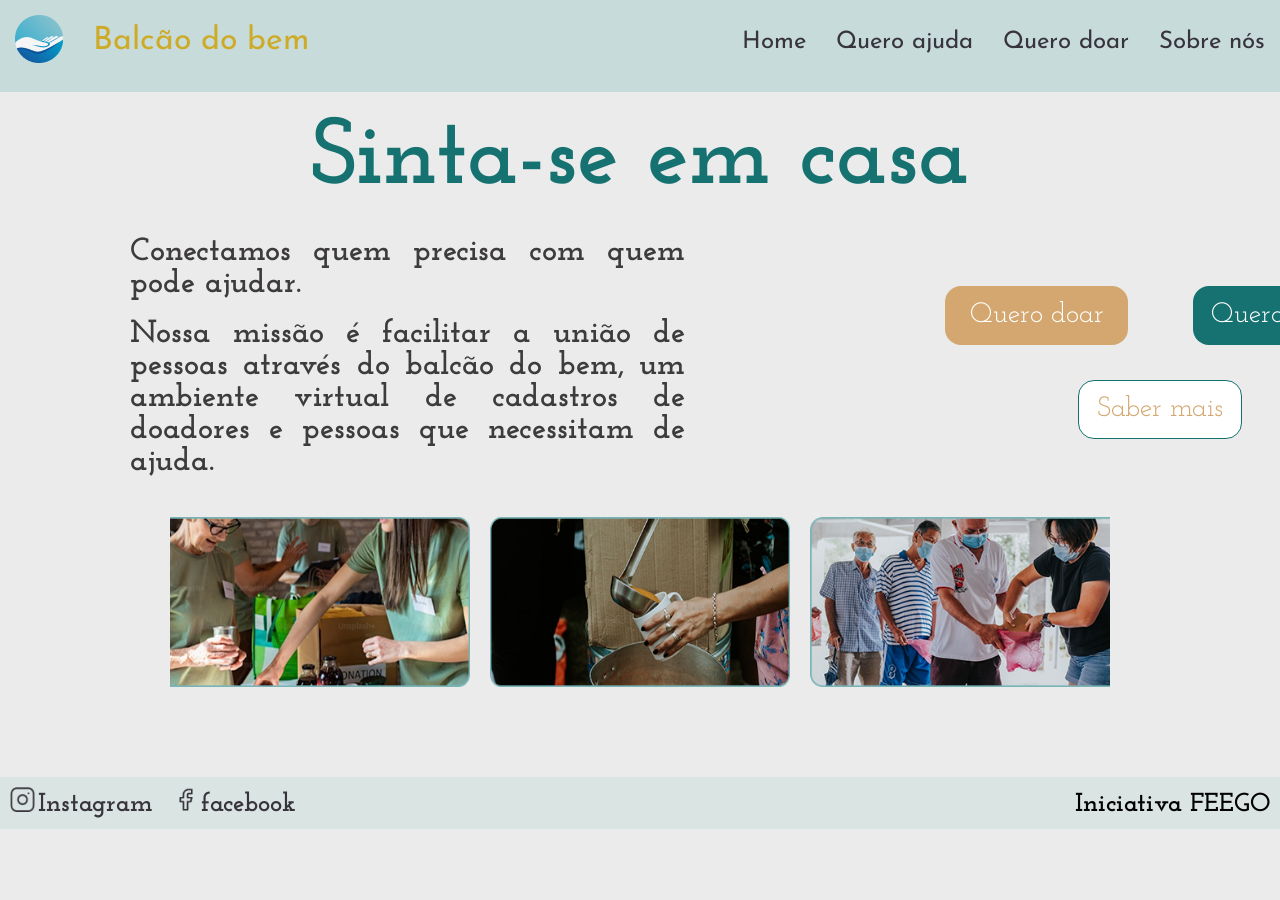
<file: home/index.html>
<!DOCTYPE html>
<html lang="pt-br">
<head>
    <meta charset="UTF-8">
    <meta name="viewport" content="width=device-width, initial-scale=1.0">
    <link rel="stylesheet" href="mobile.css" media="all">
    <link rel="stylesheet" href="style.css">
    <link rel="stylesheet" href="https://fonts.googleapis.com/css2?family=Material+Symbols+Outlined:opsz,wght,FILL,GRAD@20..48,100..700,0..1,-50..200&icon_names=menu" />
    <title>Balcão do Bem - Home</title>
</head>
<body>

    <header>
        <img src="..//imagens/balcao_logo.png" alt="logo balcão do bem">
        <h1>Balcão do bem</h1>
        <span id = "menu" class="material-symbols-outlined">
            menu
        </span>
        <nav>
            <a href="#">Home</a>
            <a href="..//selecao_beneficio/queroajuda.html">Quero ajuda</a>
            <a href="#">Quero doar</a>
            <a href="../sobre_nos/index.html">Sobre nós</a>
        </nav>
    </header>

    <h1 class="titulo">Sinta-se em casa</h1>

    <div class="conteudo">
        <div class="paragrafo">
            <p>Conectamos quem precisa com quem pode ajudar.</p>
            <br>
            <p>Nossa missão é facilitar a união de pessoas através do balcão do bem, um ambiente virtual de cadastros de doadores e pessoas que necessitam de ajuda.</p>
        </div>

        <div class="botao">
            <div class="botaolateral">
                <button class="doar">Quero doar</button>
                <a href="..//selecao_beneficio/queroajuda.html"><button class="ajuda">Quero ajuda</button></a>
            </div>

            <div class="botao2">
                <button class="mais">Saber mais</button>
            </div>
        </div>
    </div>

    <div class="imagens">
        <img src="..//imagens/card-1.png" alt="mulher doando">
        <img src="..//imagens/card-2.png" alt="doação de comida">
        <img src="../imagens/card-3.png" alt="homens recebendo doações">
    </div>


    <footer>
        <a href="#">
            <img src="..//imagens/instagram_logo.png" alt="logo instagram">
            <p>Instagram</p>
        </a>

        <a href="#">
            <img src="..//imagens/Facebook_logo.png" alt="logo facebook">
            <p>facebook</p>
        </a>

        <p id="iniciativa">Iniciativa FEEGO</p>
    </footer>

    <script src="../scripts/script.js"></script>

</body>
</html>
</file>
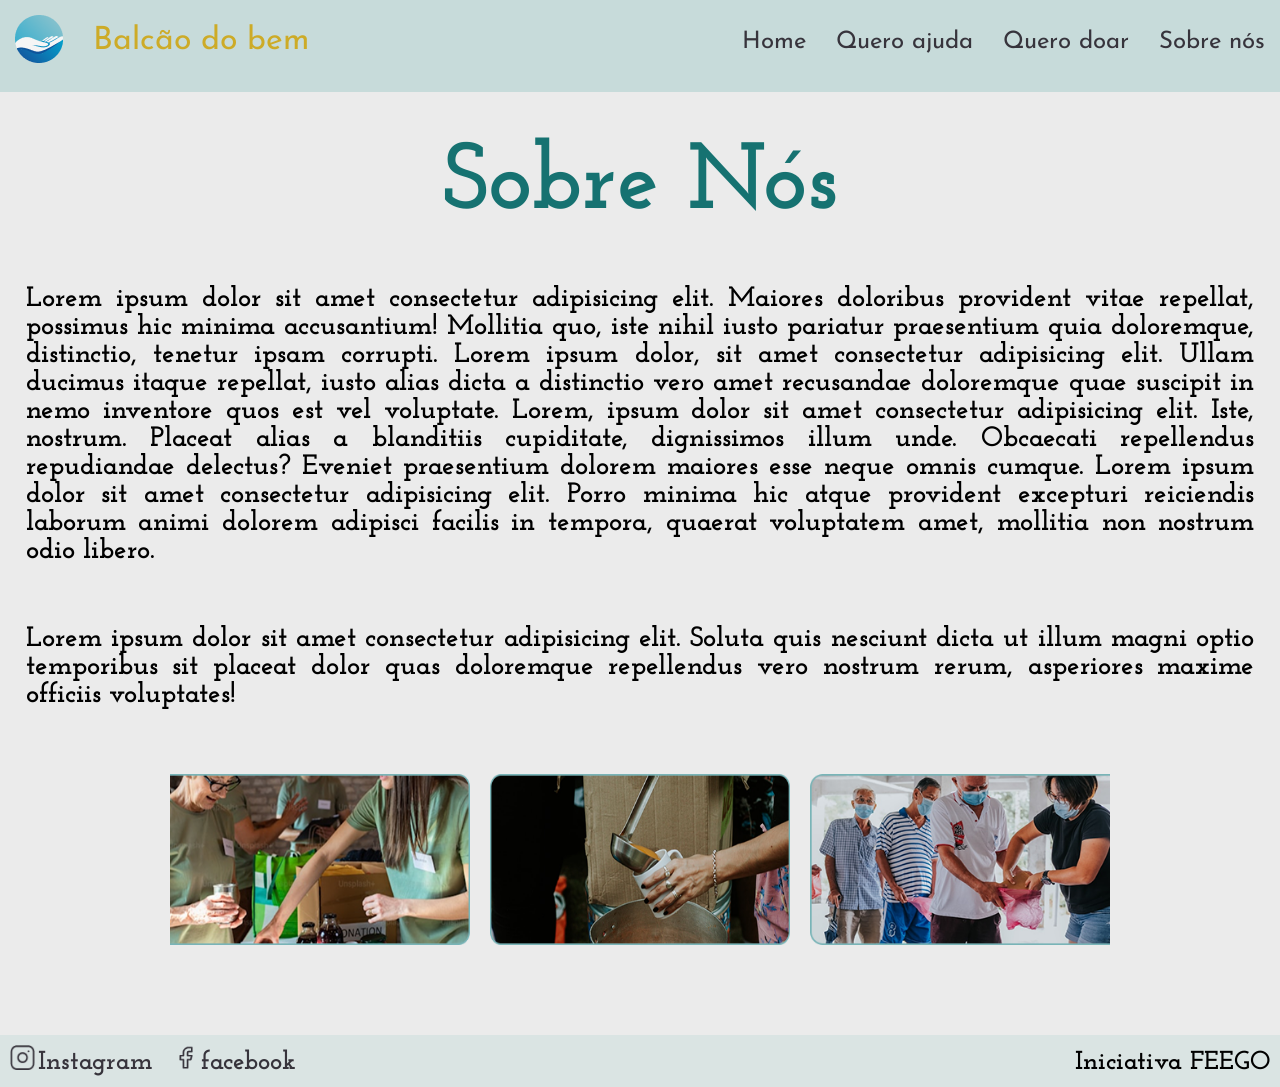
<file: sobre_nos/index.html>
<!DOCTYPE html>
<html lang="pt-bt">
<head>
    <meta charset="UTF-8">
    <meta name="viewport" content="width=device-width, initial-scale=1.0">
    <link rel="stylesheet" href="mobile.css">
    <link rel="stylesheet" href="style.css">
    <link rel="stylesheet" href="https://fonts.googleapis.com/css2?family=Material+Symbols+Outlined:opsz,wght,FILL,GRAD@20..48,100..700,0..1,-50..200&icon_names=menu">
    <title>Balcão do Bem - Sobre Nós</title>
</head>
<body>
    <header>
        <img src="..//imagens/balcao_logo.png" alt="logo balcão do bem">
        <h1>Balcão do bem</h1>
        <span id = "menu" class="material-symbols-outlined">
            menu
        </span>
        <nav>
            <a href="../home/index.html">Home</a>
            <a href="..//selecao_beneficio/queroajuda.html">Quero ajuda</a>
            <a href="#">Quero doar</a>
            <a href="#">Sobre nós</a>
        </nav>
    </header>

    <main>
        <h1>Sobre Nós</h1>
        <p>Lorem ipsum dolor sit amet consectetur adipisicing elit. Maiores doloribus provident vitae repellat, possimus hic minima     accusantium! Mollitia quo, iste nihil iusto pariatur praesentium quia doloremque, distinctio, tenetur ipsam corrupti.
        Lorem ipsum dolor, sit amet consectetur adipisicing elit. Ullam ducimus itaque repellat, iusto alias dicta a distinctio vero amet recusandae doloremque quae suscipit in nemo inventore quos est vel voluptate.
        Lorem, ipsum dolor sit amet consectetur adipisicing elit. Iste, nostrum. Placeat alias a blanditiis cupiditate, dignissimos illum unde. Obcaecati repellendus repudiandae delectus? Eveniet praesentium dolorem maiores esse neque omnis cumque.
        Lorem ipsum dolor sit amet consectetur adipisicing elit. Porro minima hic atque provident excepturi reiciendis laborum animi dolorem adipisci facilis in tempora, quaerat voluptatem amet, mollitia non nostrum odio libero.
        </p>

        <p>Lorem ipsum dolor sit amet consectetur adipisicing elit. Soluta quis nesciunt dicta ut illum magni optio temporibus sit placeat dolor quas doloremque repellendus vero nostrum rerum, asperiores maxime officiis voluptates!</p>


        <div class="imagens">
            <img src="..//imagens/card-1.png" alt="mulher doando">
            <img src="..//imagens/card-2.png" alt="doação de comida">
            <img src="../imagens/card-3.png" alt="homens recebendo doações">
        </div>

        
    </main>


    <footer>
        <a href="#">
            <img src="..//imagens/instagram_logo.png" alt="logo instagram">
            <p>Instagram</p>
        </a>

        <a href="#">
            <img src="..//imagens/Facebook_logo.png" alt="logo facebook">
            <p>facebook</p>
        </a>

        <p id="iniciativa">Iniciativa FEEGO</p>
    </footer>

    <script src="../scripts/script.js"></script>

</body>
</html>
</file>
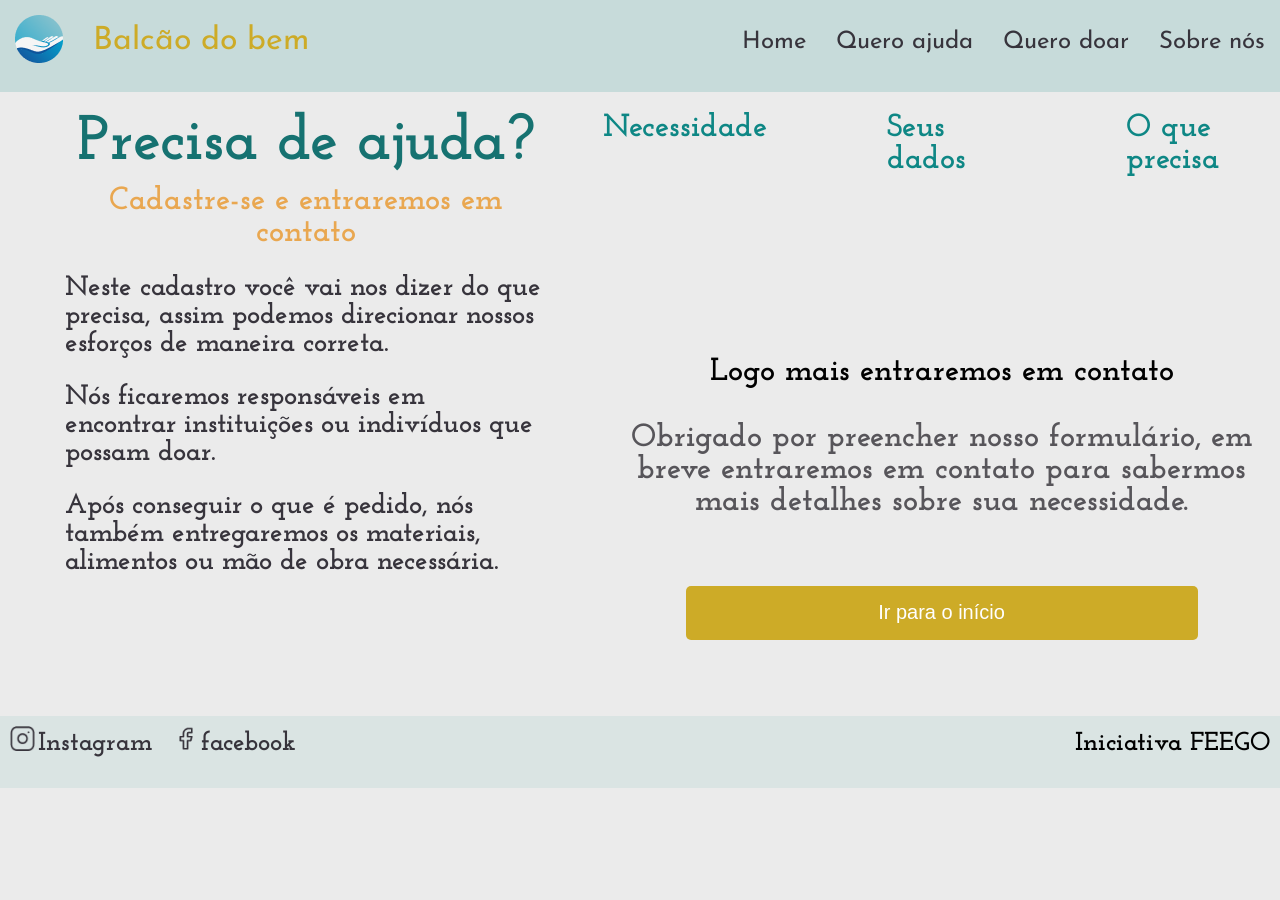
<file: agradecimento/agradecimento.html>
<!DOCTYPE html>
<html lang="pt-br">
<head>
    <meta charset="UTF-8">
    <meta name="viewport" content="width=device-width, initial-scale=1.0">
    <link rel="stylesheet" href="mobile.css" media="all">
    <link rel="stylesheet" href="style.css">
    <link rel="stylesheet" href="https://fonts.googleapis.com/css2?family=Material+Symbols+Outlined:opsz,wght,FILL,GRAD@20..48,100..700,0..1,-50..200&icon_names=menu" />
    <title>Balcão do bem - Agradecimento</title>
</head>
<body>

    
    <header>
        <img src="..//imagens/balcao_logo.png" alt="balcão do bem logo">
        <h1>Balcão do bem</h1>
        <span id = "menu" class="material-symbols-outlined">
            menu
        </span>
        <nav>
            <a href="../home/index.html">Home</a>
            <a href="../selecao_beneficio/queroajuda.html">Quero ajuda</a>
            <a href="#">Quero doar</a>
            <a href="../sobre_nos/index.html">Sobre nós</a>
        </nav>
    </header>

    <div class="conteudo">
        <div class="guia">
            <h1>Precisa de ajuda?</h1>
            <h2>Cadastre-se e entraremos em <br> contato</h2>

            <p> Neste cadastro você vai nos dizer do que <br> precisa, assim podemos direcionar nossos
                <br>
                esforços de maneira correta.
            </p>

            <p>
                Nós ficaremos responsáveis em <br>
                encontrar instituições ou indivíduos que <br>
                possam doar.
            </p> 

            <p>
                Após conseguir o que é pedido, nós <br>
                também entregaremos os materiais, <br>
                alimentos ou mão de obra necessária.
            </p>

        </div>
        <div class="escolha">
            <div class="caminho">
                <h3>Necessidade</h3>
                <h3>Seus dados</h3>
                <h3>O que precisa</h3>
            </div>

            <div class="agradecimento">
                <h3>Logo mais entraremos em contato</h3>
                
                <p>Obrigado por preencher nosso formulário, em <br>
                    breve entraremos em contato para sabermos <br>
                    mais detalhes sobre sua necessidade.
                </p>
            </div>
            

            
            <div class="botoes">
                <a href="..//home/index.html"><button id="voltarinicio">Ir para o início</button></a>
                </button>
            </div>
        </div>

        

    </div>

    <footer>
        <a href="#">
            <img src="..//imagens/instagram_logo.png" alt="logo instagram">
            <p>Instagram</p>
        </a>

        <a href="#">
            <img src="..//imagens/Facebook_logo.png" alt="logo facebook">
            <p>facebook</p>
        </a>

        <p id="iniciativa">Iniciativa FEEGO</p>
    </footer>

    <script src="../scripts/script.js"></script>
    
</body>
</html>
</file>
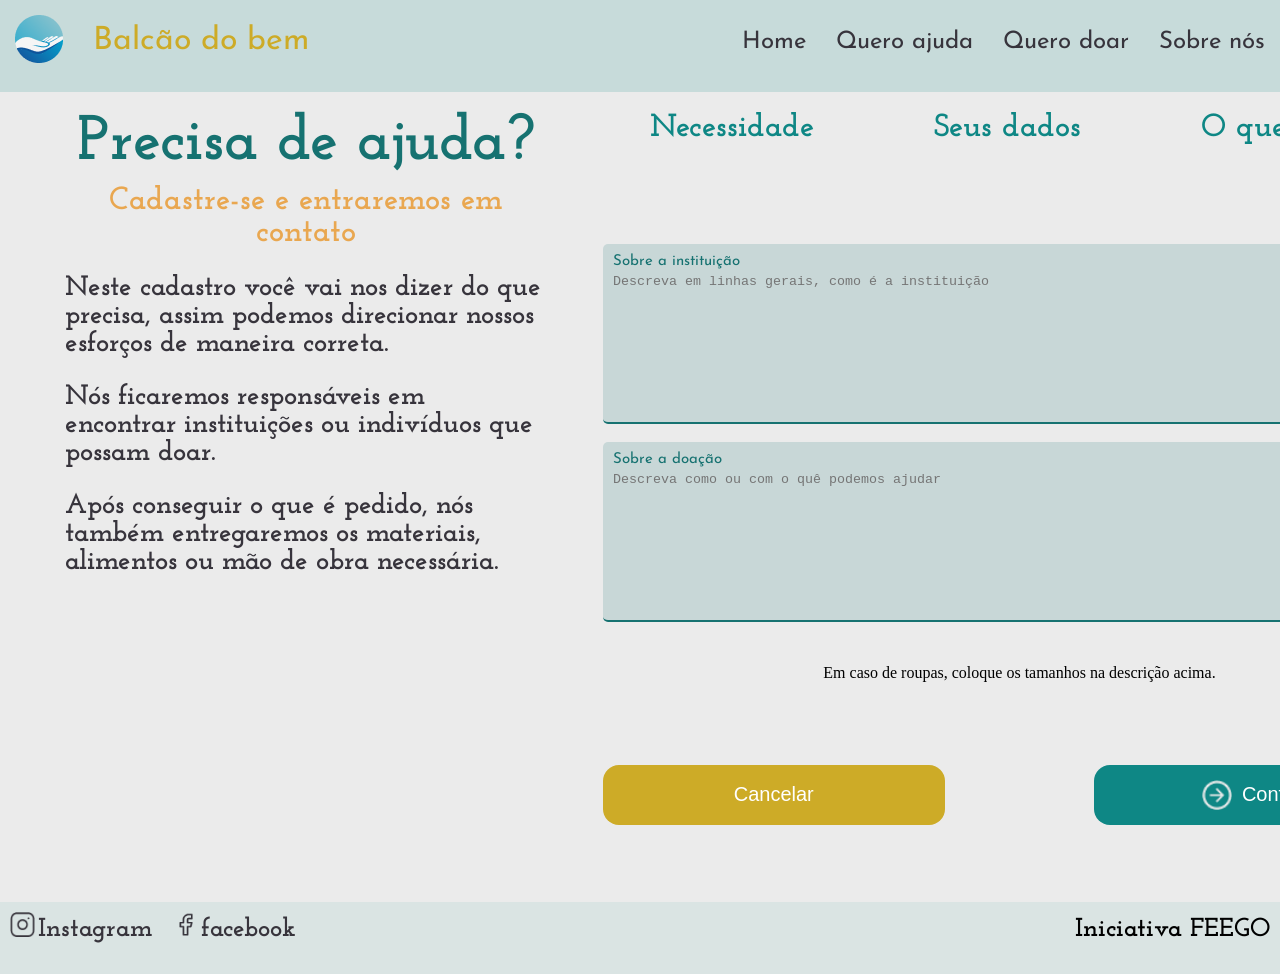
<file: doacao/doacao.html>
<!DOCTYPE html>
<html lang="pt-br">
<head>
    <meta charset="UTF-8">
    <meta name="viewport" content="width=device-width, initial-scale=1.0">
    <link rel="stylesheet" href="mobile.css" media="all">
    <link rel="stylesheet" href="style.css">
    <link rel="stylesheet" href="https://fonts.googleapis.com/css2?family=Material+Symbols+Outlined:opsz,wght,FILL,GRAD@20..48,100..700,0..1,-50..200&icon_names=menu" />
    <title>Balcão do bem - Doação</title>
</head>
<body>

    
    <header>
        <img src="..//imagens/balcao_logo.png" alt="balcão do bem logo">
        <h1>Balcão do bem</h1>
        <span id = "menu" class="material-symbols-outlined">
            menu
        </span>
        <nav>
            <a href="../home/index.html">Home</a>
            <a href="../selecao_beneficio/queroajuda.html">Quero ajuda</a>
            <a href="#">Quero doar</a>
            <a href="../sobre_nos/index.html">Sobre nós</a>
        </nav>
    </header>

    <div class="conteudo">
        <div class="guia">
            <h1>Precisa de ajuda?</h1>
            <h2>Cadastre-se e entraremos em <br> contato</h2>

            <p> Neste cadastro você vai nos dizer do que <br> precisa, assim podemos direcionar nossos
                <br>
                esforços de maneira correta.
            </p>

            <p>
                Nós ficaremos responsáveis em <br>
                encontrar instituições ou indivíduos que <br>
                possam doar.
            </p> 

            <p>
                Após conseguir o que é pedido, nós <br>
                também entregaremos os materiais, <br>
                alimentos ou mão de obra necessária.
            </p>

        </div>
        <div class="escolha">
            <div class="caminho">
                <h3>Necessidade</h3>
                <h3>Seus dados</h3>
                <h3>O que precisa</h3>
            </div>
            <form>


                <div class="campo">
                    <label for="infoinstituicao">Sobre a instituição</label>
                    <textarea name="" id="infoinstituicao" placeholder="Descreva em linhas gerais, como é a instituição"></textarea>

                </div>


               <div class="campo">
                    <label for="infodoacao">Sobre a doação</label>
                    <textarea name="" id="infodoacao" placeholder="Descreva como ou com o quê podemos ajudar"></textarea>

               </div>
            </form>

            <p class="aviso">
            Em caso de roupas, coloque os tamanhos na descrição acima.

            </p>
            
            <div class="botoes">
                <button id="botaoCancelar">Cancelar</button>
                <button id="botaoContinuar">
                    <img src="..//imagens/botao_icon.png" alt="icone continuar">
                    Continuar
                </button>
            </div>
        </div>

        

    </div>

    <footer>
        <a href="#">
            <img src="..//imagens/instagram_logo.png" alt="logo instagram">
            <p>Instagram</p>
        </a>

        <a href="#">
            <img src="..//imagens/Facebook_logo.png" alt="logo facebook">
            <p>facebook</p>
        </a>

        <p id="iniciativa">Iniciativa FEEGO</p>
    </footer>

    <script src="../scripts/script.js"></script>

    
</body>
</html>
</file>
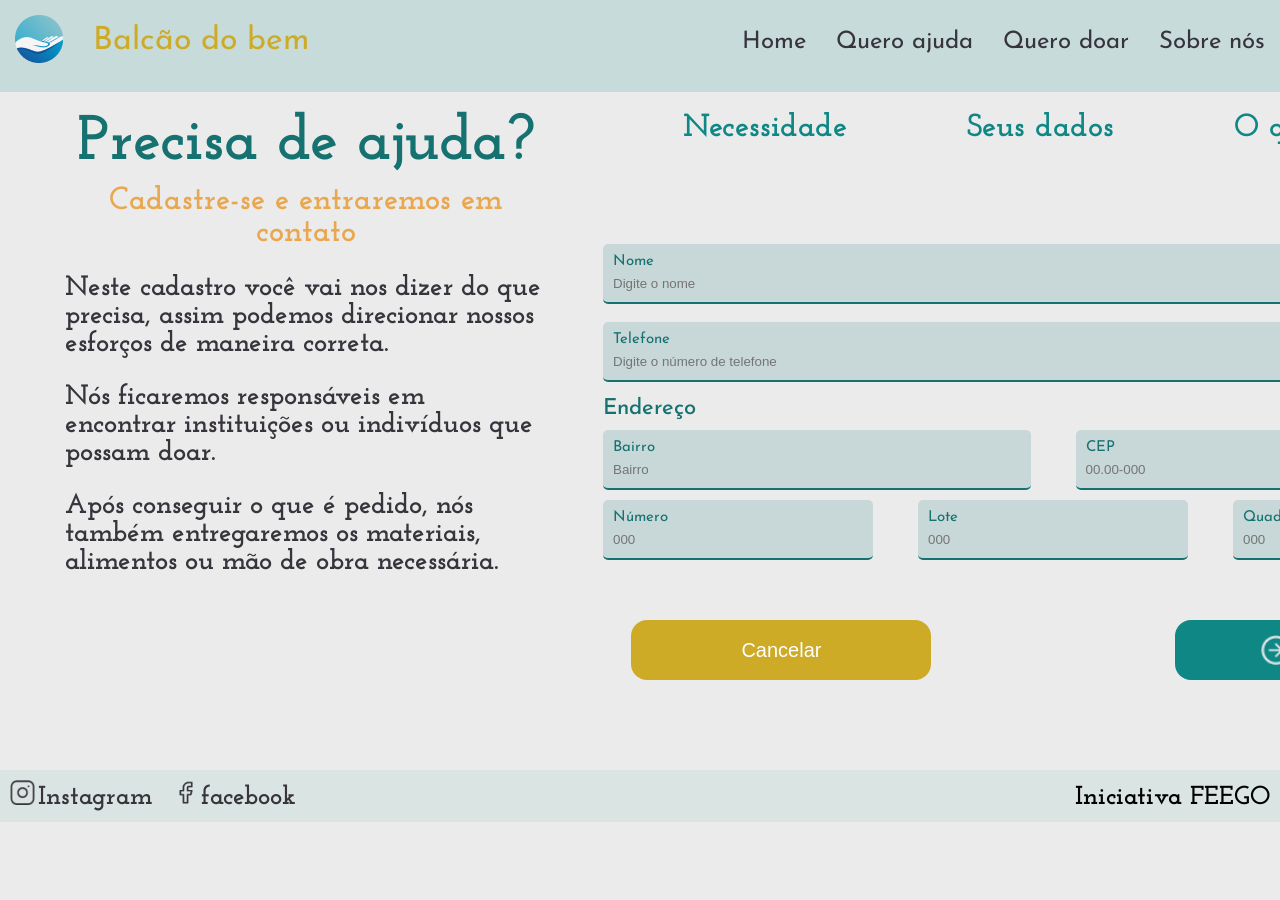
<file: familia/ajudafamilia.html>
<!DOCTYPE html>
<html lang="pt-br">
<head>
    <meta charset="UTF-8">
    <meta name="viewport" content="width=device-width, initial-scale=1.0">
    <link rel="stylesheet" href="mobile.css">
    <link rel="stylesheet" href="style.css">
    <link rel="stylesheet" href="https://fonts.googleapis.com/css2?family=Material+Symbols+Outlined:opsz,wght,FILL,GRAD@20..48,100..700,0..1,-50..200&icon_names=menu" />
    <title>Balcão do bem - Ajuda familiar</title>
</head>
<body>

    <header>
        <img src="..//imagens/balcao_logo.png" alt="balcão do bem logo">
        <h1>Balcão do bem</h1>
        <span id = "menu" class="material-symbols-outlined">
            menu
        </span>
        <nav>
            <a href="../home/index.html">Home</a>
            <a href="../selecao_beneficio/queroajuda.html">Quero ajuda</a>
            <a href="#">Quero doar</a>
            <a href="../sobre_nos/index.html">Sobre nós</a>
        </nav>
    </header>

    <div class="conteudo">
        <div class="guia">
            <h1>Precisa de ajuda?</h1>
            <h2>Cadastre-se e entraremos em <br> contato</h2>
        
            <p> Neste cadastro você vai nos dizer do que <br> precisa, assim podemos direcionar nossos
                <br>
                esforços de maneira correta.
            </p>

            <p>
                Nós ficaremos responsáveis em <br>
                encontrar instituições ou indivíduos que <br>
                possam doar.
            </p> 

            <p>
                Após conseguir o que é pedido, nós <br>
                também entregaremos os materiais, <br>
                alimentos ou mão de obra necessária.
            </p>
        </div>
        <div class="escolha">
            <div class="caminho">
                <h3>Necessidade</h3>
                <h3>Seus dados</h3>
                <h3>O que precisa</h3>
            </div>
            <form>
                <div class="campo">
                    <label for="nome">Nome</label>
                    <input type="text" placeholder="Digite o nome" id="nome">
                </div>
                <br>

                <div class="campo">
                    <label for="telefone">Telefone</label>
                    <input type="text" placeholder="Digite o número de telefone" id="telefone">
                </div>

                    <h3>Endereço</h3>

                    <div class="dado2">
                        <div class="endereco">
                            <div class="campo" id="bairro">
                                <label for="bairro">Bairro</label>
                                <input id="bairro" type="text" placeholder="Bairro">
                            </div>
                            <div class="campo" id="cep">
                                <label for="cep">CEP</label>
                                <input id="cep" type="number" placeholder="00.00-000">
                            </div>
                        </div>
                        <div class="endereco">
                            <div class="campo" id="numero">
                                <label for="numero">Número</label>
                                <input type="number" placeholder="000" id="numero">
                            </div>
                            <div class="campo">
                                <label for="lote">Lote</label>
                                <input type="number" placeholder="000" id="lote">
                            </div>
                            <div class="campo">
                                <label for="quadra">Quadra</label>
                                <input type="number" placeholder="000" id="quadra">
                            </div>
                    </div>
                    </div>
            </form>
            
            <div class="botoes">
                <button id="botaoCancelar">Cancelar</button>
                <button id="botaoContinuar">
                    <img src="..//imagens/botao_icon.png" alt="icone continuar">
                    Continuar
                </button>
            </div>
        </div>
    </div>

    <footer>
        <a href="#">
            <img src="..//imagens/instagram_logo.png" alt="logo instagram">
            <p>Instagram</p>
        </a>

        <a href="#">
            <img src="..//imagens/Facebook_logo.png" alt="logo facebook">
            <p>facebook</p>
        </a>

        <p id="iniciativa">Iniciativa FEEGO</p>
    </footer>

    <script src="../scripts/script.js"></script>
    
</body>
</html>
</file>
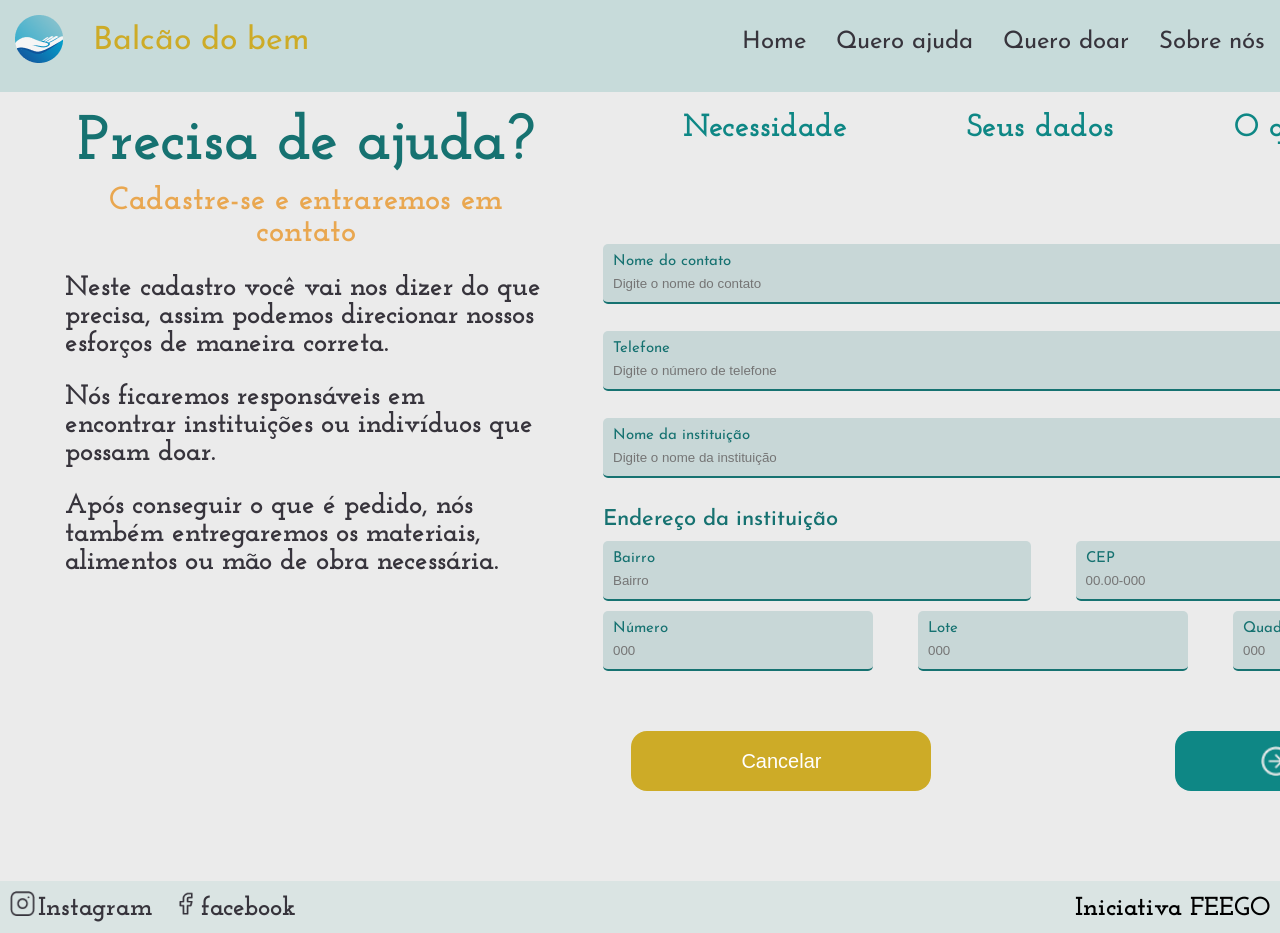
<file: instituicao/instituicao.html>
<!DOCTYPE html>
<html lang="pt-br">
<head>
    <meta charset="UTF-8">
    <meta name="viewport" content="width=device-width, initial-scale=1.0">
    <link rel="stylesheet" href="mobile.css" media="all">
    <link rel="stylesheet" href="style.css">
    <link rel="stylesheet" href="https://fonts.googleapis.com/css2?family=Material+Symbols+Outlined:opsz,wght,FILL,GRAD@20..48,100..700,0..1,-50..200&icon_names=menu" />
    <title>Balcão do bem - Instituição</title>
</head>
<body>

    <header>
        <img src="..//imagens/balcao_logo.png" alt="balcão do bem logo">
        <h1>Balcão do bem</h1>
        <span id = "menu" class="material-symbols-outlined">
            menu
        </span>
        <nav>
            <a href="../home/index.html">Home</a>
            <a href="../selecao_beneficio/queroajuda.html">Quero ajuda</a>
            <a href="#">Quero doar</a>
            <a href="../sobre_nos/index.html">Sobre nós</a>
        </nav>
    </header>

    <div class="conteudo">
        <div class="guia">
            <h1>Precisa de ajuda?</h1>
            <h2>Cadastre-se e entraremos em <br> contato</h2>

            <p> Neste cadastro você vai nos dizer do que <br> precisa, assim podemos direcionar nossos
                <br>
                esforços de maneira correta.
            </p>

            <p>
                Nós ficaremos responsáveis em <br>
                encontrar instituições ou indivíduos que <br>
                possam doar.
            </p> 

            <p>
                Após conseguir o que é pedido, nós <br>
                também entregaremos os materiais, <br>
                alimentos ou mão de obra necessária.
            </p>

        </div>
        <div class="escolha">
            <div class="caminho">
                <h3>Necessidade</h3>
                <h3>Seus dados</h3>
                <h3>O que precisa</h3>
            </div>
            <form>
                <div class="contatoinstituicao">
                    <div class="campo" id="contato">
                        <label for="nomecontato">Nome do contato</label>
                        <input type="text" placeholder="Digite o nome do contato" id="nomecontato">
                    </div>

                    <div class="campo" id="contato">
                        <label for="telefone">Telefone</label>
                        <input type="text" placeholder="Digite o número de telefone" id="telefone">
                    </div>
                </div>


                <div class="campo" id="instituicao">
                    <label for="nomeinstituicao">Nome da instituição</label>
                    <input type="text" placeholder="Digite o nome da instituição" id="nomeinstituicao">
                </div>
                


                    <h3>Endereço da instituição</h3>

                    <div class="dado2">
                        <div class="endereco">
                            <div class="campo" id="bairro">
                                <label for="bairro">Bairro</label>
                                <input id="bairro" type="text" placeholder="Bairro">
                            </div>
                            <div class="campo" id="cep">
                                <label for="cep">CEP</label>
                                <input id="cep" type="number" placeholder="00.00-000">
                            </div>
                        </div>
                        <div class="endereco">
                            <div class="campo" id="numero">
                                <label for="numero">Número</label>
                                <input type="number" placeholder="000" id="numero">
                            </div>
                            <div class="campo">
                                <label for="lote">Lote</label>
                                <input type="number" placeholder="000" id="lote">
                            </div>
                            <div class="campo">
                                <label for="quadra">Quadra</label>
                                <input type="number" placeholder="000" id="quadra">
                            </div>
                    </div>
                    </div>
            </form>
            
            <div class="botoes">
                <button id="botaoCancelar">Cancelar</button>
                <button id="botaoContinuar">
                    <img src="..//imagens/botao_icon.png" alt="icone continuar">
                    Continuar
                </button>
            </div>
        </div>
    </div>

    <footer>
        <a href="#">
            <img src="..//imagens/instagram_logo.png" alt="logo instagram">
            <p>Instagram</p>
        </a>

        <a href="#">
            <img src="..//imagens/Facebook_logo.png" alt="logo facebook">
            <p>facebook</p>
        </a>

        <p id="iniciativa">Iniciativa FEEGO</p>
    </footer>

    <script src="../scripts/script.js"></script>
    
    
</body>
</html>
</file>
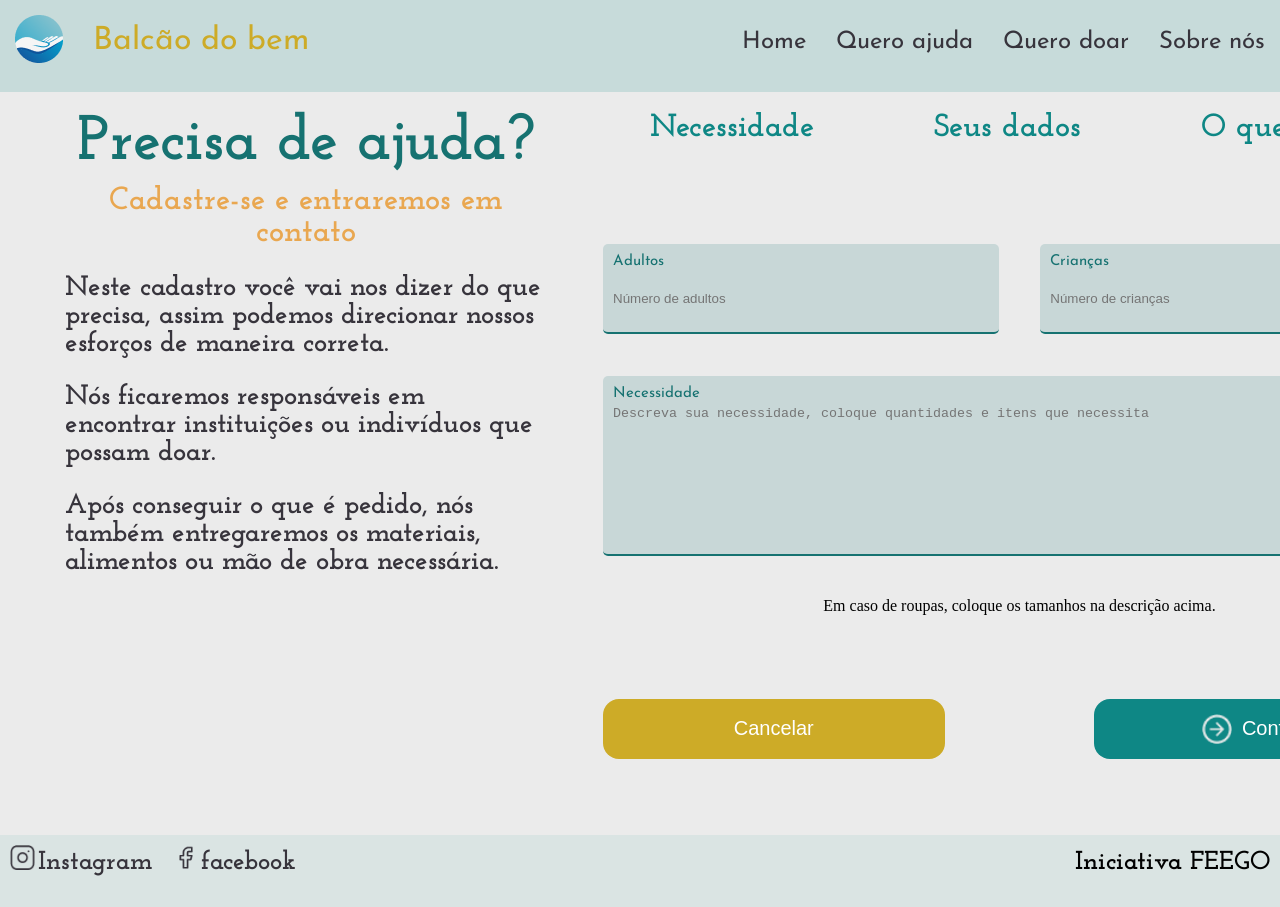
<file: necessidade_familia/necessidadef.html>
<!DOCTYPE html>
<html lang="pt-br">
<head>
    <meta charset="UTF-8">
    <meta name="viewport" content="width=device-width, initial-scale=1.0">
    <link rel="stylesheet" href="mobile.css" media="all">
    <link rel="stylesheet" href="style.css">
    <link rel="stylesheet" href="https://fonts.googleapis.com/css2?family=Material+Symbols+Outlined:opsz,wght,FILL,GRAD@20..48,100..700,0..1,-50..200&icon_names=menu" />
    <title>Balcão do bem - Necessidade</title>
</head>
<body>

    
    <header>
        <img src="..//imagens/balcao_logo.png" alt="balcão do bem logo">
        <h1>Balcão do bem</h1>
        <span id = "menu" class="material-symbols-outlined">
            menu
        </span>
        <nav>
            <a href="..//home/index.html">Home</a>
            <a href="..//selecao_beneficio/queroajuda.html">Quero ajuda</a>
            <a href="#">Quero doar</a>
            <a href="../sobre_nos/index.html">Sobre nós</a>
        </nav>
    </header>

    <div class="conteudo">
        <div class="guia">
            <h1>Precisa de ajuda?</h1>
            <h2>Cadastre-se e entraremos em <br> contato</h2>

            <p> Neste cadastro você vai nos dizer do que <br> precisa, assim podemos direcionar nossos
                <br>
                esforços de maneira correta.
            </p>

            <p>
                Nós ficaremos responsáveis em <br>
                encontrar instituições ou indivíduos que <br>
                possam doar.
            </p> 

            <p>
                Após conseguir o que é pedido, nós <br>
                também entregaremos os materiais, <br>
                alimentos ou mão de obra necessária.
            </p>

        </div>
        <div class="escolha">
            <div class="caminho">
                <h3>Necessidade</h3>
                <h3>Seus dados</h3>
                <h3>O que precisa</h3>
            </div>
            <form>

                <div class="familia">

                    <div class="campo" id="familia">
                        <label for="nadultos">Adultos</label>
                        <input type="text" id="nadultos" placeholder="Número de adultos">
                    </div>

                    <div class="campo" id="familia">
                        <label for="ncriancas">Crianças</label>
                        <input type="text" id="ncriancas" placeholder="Número de crianças">
                    </div>

                </div>

               <div class="campo" id="estilonecessidade">
                    <label for="necessidade">Necessidade</label>
                    <textarea name="" id="necessidade" placeholder="Descreva sua necessidade, coloque quantidades e itens que necessita"></textarea>

               </div>
            </form>

            <p class="aviso">
            Em caso de roupas, coloque os tamanhos na descrição acima.

            </p>
            
            <div class="botoes">
                <button id="botaoCancelar">Cancelar</button>
                <button id="botaoContinuar">
                    <img src="..//imagens/botao_icon.png" alt="icone continuar">
                    Continuar
                </button>
            </div>
        </div>

        

    </div>

    <footer>
        <a href="#">
            <img src="..//imagens/instagram_logo.png" alt="logo instagram">
            <p>Instagram</p>
        </a>

        <a href="#">
            <img src="..//imagens/Facebook_logo.png" alt="logo facebook">
            <p>facebook</p>
        </a>

        <p id="iniciativa">Iniciativa FEEGO</p>
    </footer>

    <script src="../scripts/script.js"></script>

    
</body>
</html>
</file>
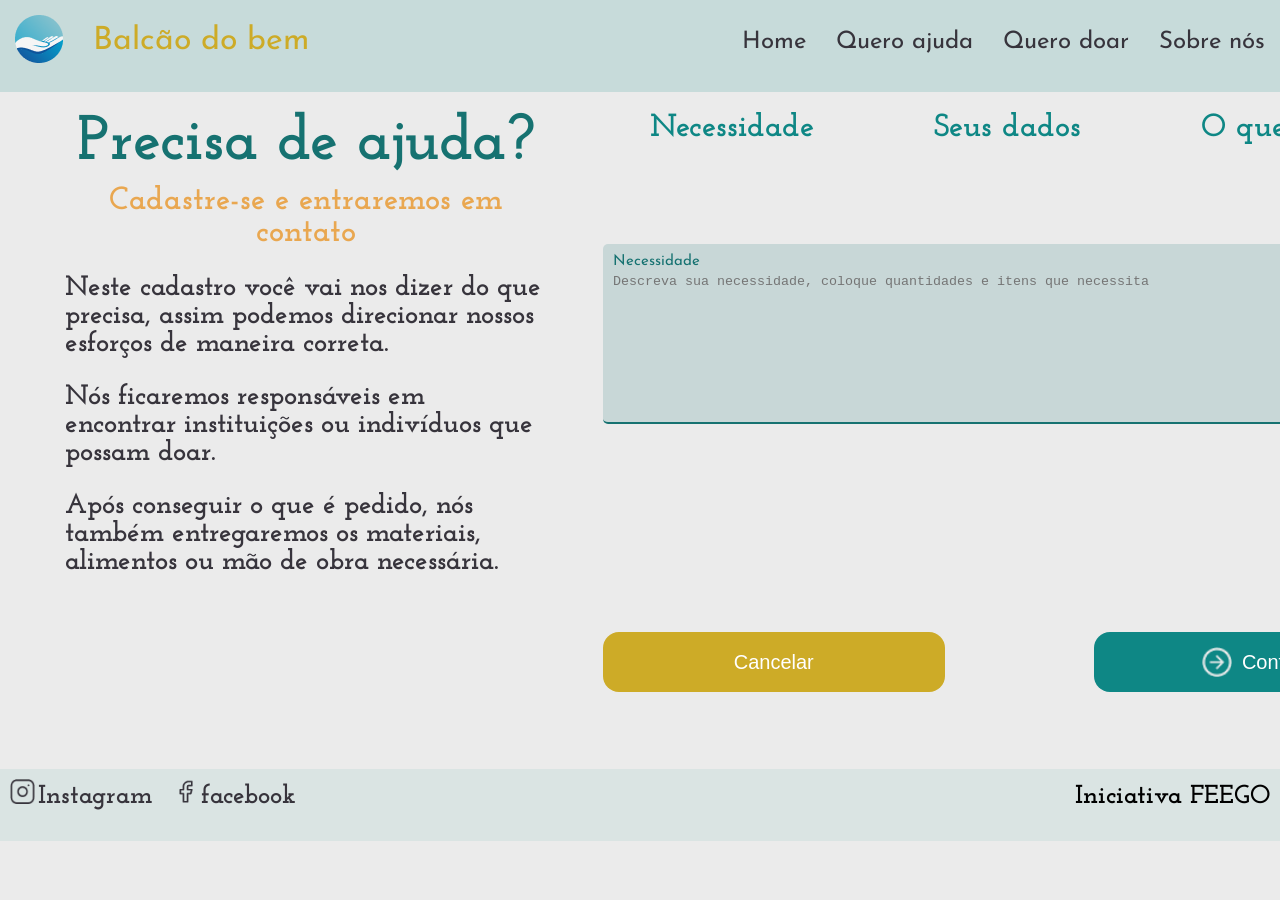
<file: necessidade_pessoa/necessidadep.html>
<!DOCTYPE html>
<html lang="pt-br">
<head>
    <meta charset="UTF-8">
    <meta name="viewport" content="width=device-width, initial-scale=1.0">
    <link rel="stylesheet" href="mobile.css" media="all">
    <link rel="stylesheet" href="style.css">
    <link rel="stylesheet" href="https://fonts.googleapis.com/css2?family=Material+Symbols+Outlined:opsz,wght,FILL,GRAD@20..48,100..700,0..1,-50..200&icon_names=menu" />
    <title>Balcão do bem - Necessidade</title>
</head>
<body>

    <header>
        <img src="..//imagens/balcao_logo.png" alt="balcão do bem logo">
        <h1>Balcão do bem</h1>
        <span id = "menu" class="material-symbols-outlined">
            menu
        </span>
        <nav>
            <a href="..//home/index.html">Home</a>
            <a href="..//selecao_beneficio/queroajuda.html">Quero ajuda</a>
            <a href="#">Quero doar</a>
            <a href="../sobre_nos/index.html">Sobre nós</a>
        </nav>
    </header>

    <div class="conteudo">
        <div class="guia">
            <h1>Precisa de ajuda?</h1>
            <h2>Cadastre-se e entraremos em <br> contato</h2>

            <p> Neste cadastro você vai nos dizer do que <br> precisa, assim podemos direcionar nossos
                <br>
                esforços de maneira correta.
            </p>

            <p>
                Nós ficaremos responsáveis em <br>
                encontrar instituições ou indivíduos que <br>
                possam doar.
            </p> 

            <p>
                Após conseguir o que é pedido, nós <br>
                também entregaremos os materiais, <br>
                alimentos ou mão de obra necessária.
            </p>

        </div>
        <div class="escolha">
            <div class="caminho">
                <h3>Necessidade</h3>
                <h3>Seus dados</h3>
                <h3>O que precisa</h3>
            </div>
            <form>
               <div class="campo">
                    <label for="necessidade">Necessidade</label>
                    <textarea name="" id="necessidade" placeholder="Descreva sua necessidade, coloque quantidades e itens que necessita"></textarea>

               </div>
            </form>
            
            <div class="botoes">
                <button id="botaoCancelar">Cancelar</button>
                <button id="botaoContinuar">
                    <img src="..//imagens/botao_icon.png" alt="icone continuar">
                    Continuar
                </button>
            </div>
        </div>
    </div>

    <footer>
        <a href="#">
            <img src="..//imagens/instagram_logo.png" alt="logo instagram">
            <p>Instagram</p>
        </a>

        <a href="#">
            <img src="..//imagens/Facebook_logo.png" alt="logo facebook">
            <p>facebook</p>
        </a>

        <p id="iniciativa">Iniciativa FEEGO</p>
    </footer>

    <script src="..//scripts/script.js"></script>
    
</body>
</html>
</file>
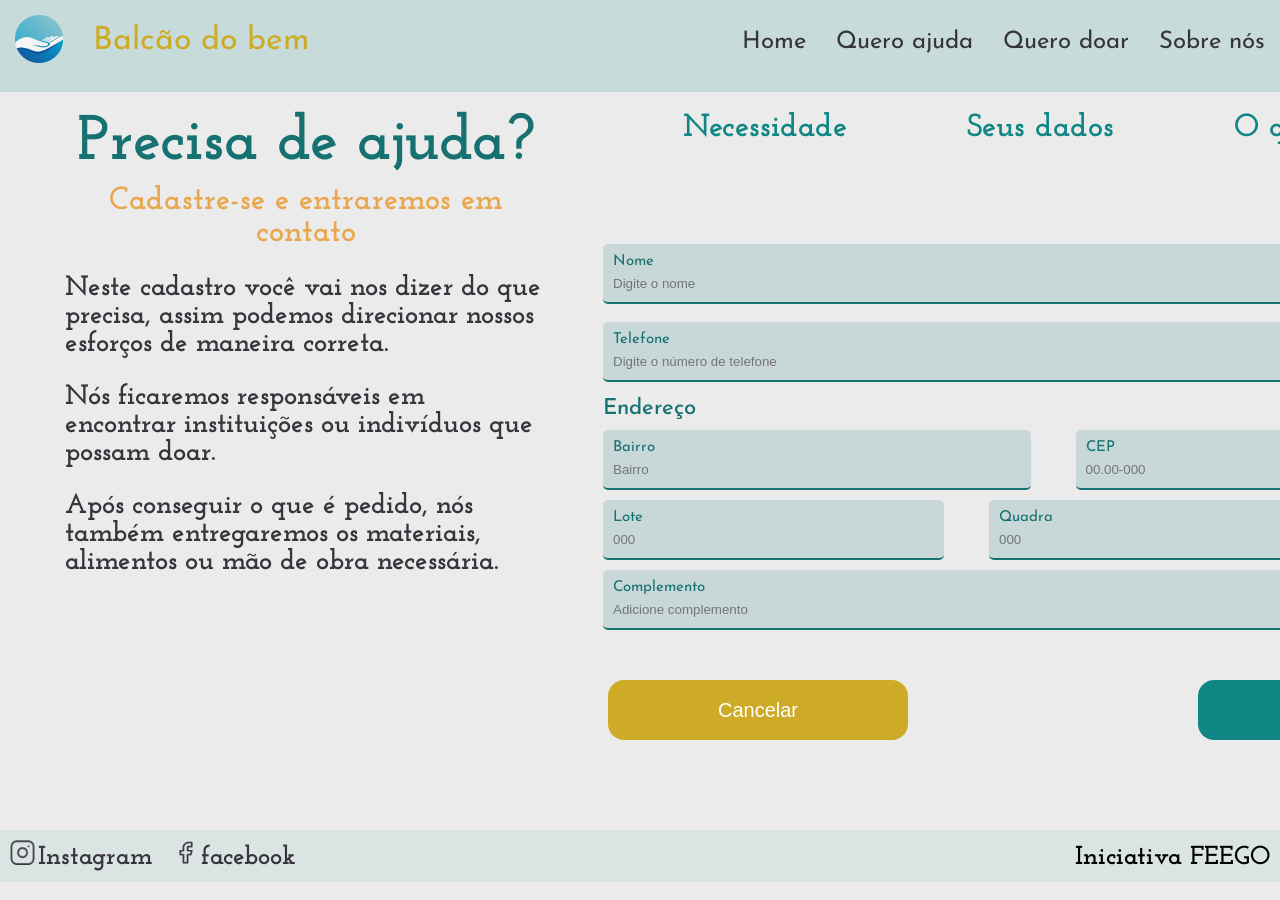
<file: pessoa/ajudapessoa.html>
<!DOCTYPE html>
<html lang="pt-br">
<head>
    <meta charset="UTF-8">
    <meta name="viewport" content="width=device-width, initial-scale=1.0">
    <link rel="stylesheet" href="mobile.css" media="all">
    <link rel="stylesheet" href="style.css">
    <link rel="stylesheet" href="https://fonts.googleapis.com/css2?family=Material+Symbols+Outlined:opsz,wght,FILL,GRAD@20..48,100..700,0..1,-50..200&icon_names=menu" />
    <title>Balcão do bem - Ajuda pessoal</title>
</head>
<body>

    <header>
        <img src="..//imagens/balcao_logo.png" alt="balcão do bem logo">
        <h1>Balcão do bem</h1>
        <span id = "menu" class="material-symbols-outlined">
            menu
        </span>
        <nav>
            <a href="..//home/index.html">Home</a>
            <a href="..//selecao_beneficio/queroajuda.html">Quero ajuda</a>
            <a href="#">Quero doar</a>
            <a href="../sobre_nos/index.html">Sobre nós</a>
        </nav>
    </header>

    <div class="conteudo">
        <div class="guia">
            <h1>Precisa de ajuda?</h1>
            <h2>Cadastre-se e entraremos em <br> contato</h2>
            <p> Neste cadastro você vai nos dizer do que <br> precisa, assim podemos direcionar nossos
                <br>
                esforços de maneira correta.
            </p>

            <p>
                Nós ficaremos responsáveis em <br>
                encontrar instituições ou indivíduos que <br>
                possam doar.
            </p> 

            <p>
                Após conseguir o que é pedido, nós <br>
                também entregaremos os materiais, <br>
                alimentos ou mão de obra necessária.
            </p>
        </div>
        <div class="escolha">
            <div class="caminho">
                <h3>Necessidade</h3>
                <h3>Seus dados</h3>
                <h3>O que precisa</h3>
            </div>
            <form>
                <div class="campo">
                    <label for="nome">Nome</label>
                    <input type="text" placeholder="Digite o nome" id="nome">
                </div>
                <br>

                <div class="campo">
                    <label for="telefone">Telefone</label>
                    <input type="text" placeholder="Digite o número de telefone" id="telefone">
                </div>

                    <h3>Endereço</h3>

                    <div class="dado2">
                        <div class="endereco">
                            <div class="campo" id="bairro">
                                <label for="bairro">Bairro</label>
                                <input id="bairro" type="text" placeholder="Bairro">
                            </div>
                            <div class="campo" id="cep">
                                <label for="cep">CEP</label>
                                <input id="cep" type="number" placeholder="00.00-000">
                            </div>
                            
                        </div>
                        <div class="endereco">
                            <div class="campo">
                                <label for="lote">Lote</label>
                                <input type="number" placeholder="000" id="lote">
                            </div>
                            <div class="campo">
                                <label for="quadra">Quadra</label>
                                <input type="number" placeholder="000" id="quadra">
                            </div>

                            <div class="campo" id="numero">
                                <label for="numero">Número</label>
                                <input type="number" placeholder="000" id="numero">
                            </div>
                    </div>

                        <div class="campo" id="complemento">
                            <label for="complemento">Complemento</label>
                            <input id="complemento" type="text" placeholder="Adicione complemento">
                        </div>
                    </div>
            </form>
            
            <div class="botoes">
                <button id="botaoCancelar">Cancelar</button>
                <button id="botaoContinuar">
                    <img src="..//imagens/botao_icon.png" alt="icone continuar">
                    Continuar
                </button>
            </div>
        </div>
    </div>

    <footer>
        <a href="#">
            <img src="..//imagens/instagram_logo.png" alt="logo instagram">
            <p>Instagram</p>
        </a>

        <a href="#">
            <img src="..//imagens/Facebook_logo.png" alt="logo facebook">
            <p>facebook</p>
        </a>

        <p id="iniciativa">Iniciativa FEEGO</p>
    </footer>

    <script src="../scripts/script.js"></script>
    
</body>
</html>
</file>
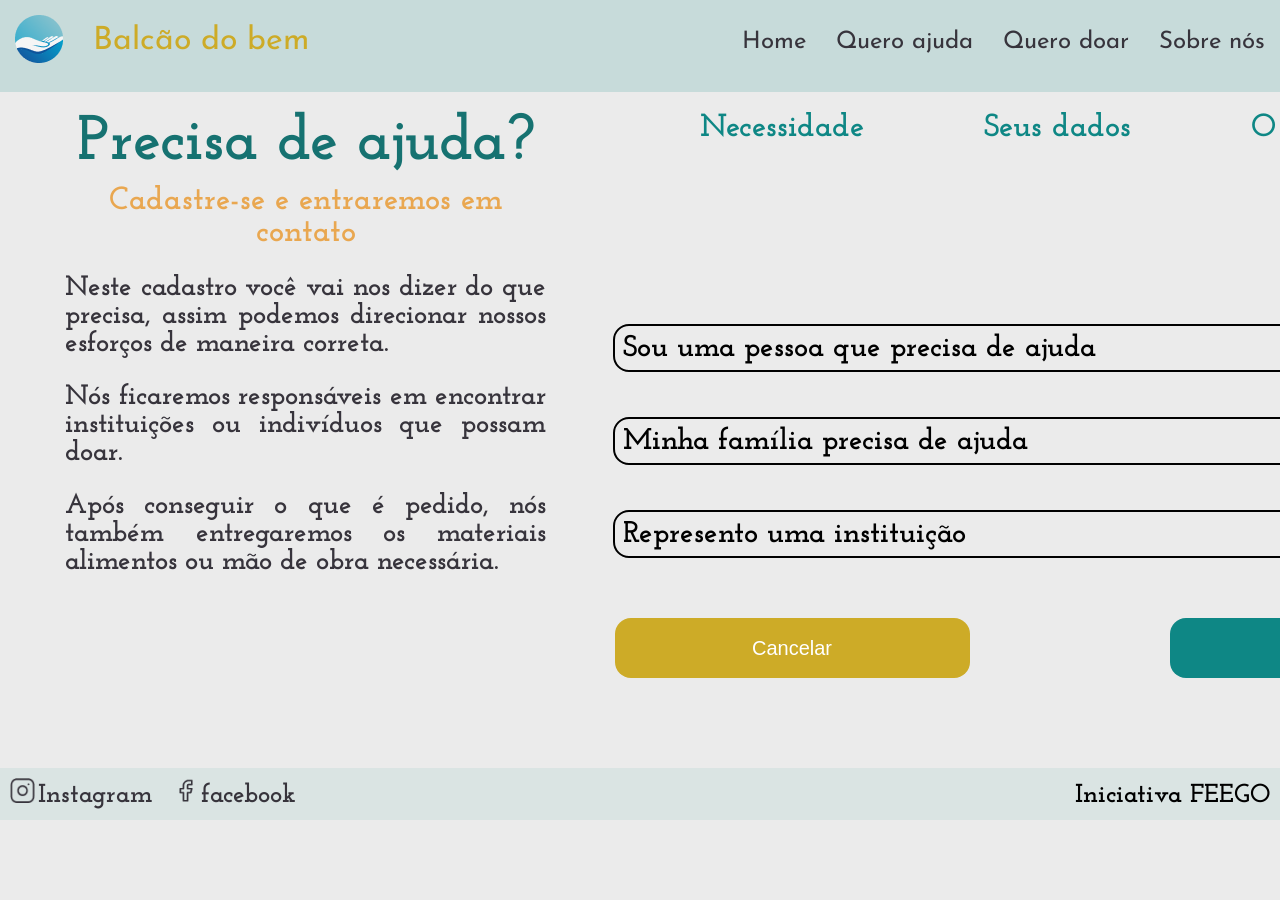
<file: selecao_beneficio/queroajuda.html>
<!DOCTYPE html>
<html lang="pt-br">
<head>
    <meta charset="UTF-8">
    <meta name="viewport" content="width=device-width, initial-scale=1.0">
    <link rel="stylesheet" href="mobile.css" media="all">
    <link rel="stylesheet" href="style.css">
    <link rel="stylesheet" href="https://fonts.googleapis.com/css2?family=Material+Symbols+Outlined:opsz,wght,FILL,GRAD@20..48,100..700,0..1,-50..200&icon_names=menu" />
    <title>Balcão do Bem - Quero Ajuda</title>
</head>
<body>

    <header>
        <img src="..//imagens/balcao_logo.png" alt=" Balcão do bem logo">
        <h1>Balcão do bem</h1>
        <span id = "menu" class="material-symbols-outlined">
            menu
        </span>
        <nav>
            <a href="..//home/index.html">Home</a>
            <a href="#">Quero ajuda</a>
            <a href="#">Quero doar</a>
            <a href="../sobre_nos/index.html"> Sobre nós</a>
        </nav>
    </header>

    <div class="conteudo">
        <div class="guia">
            <h1>Precisa de ajuda?</h1>
            <h2>Cadastre-se e entraremos em <br> contato</h2>
            <p> Neste cadastro você vai nos dizer do que   precisa, assim podemos direcionar nossos
                esforços de maneira correta.
            </p>

            <p>
                Nós ficaremos responsáveis em 
                encontrar instituições ou indivíduos que
                possam doar.
            </p> 

            <p>
                Após conseguir o que é pedido, nós
                também entregaremos os materiais
                alimentos ou mão de obra necessária.
            </p>
        </div>
        <div class="escolha">
            <div class="caminho">
                <h3>Necessidade</h3>
                <h3>Seus dados</h3>
                <h3>O que precisa</h3>
            </div>

            <div class="formulario">

                <div class="opcao">
                    <label for="op1" class="opcconteudo" id="p1">
                        Sou uma pessoa que precisa de ajuda
                        <input type="radio" name="opçao" value="1" id="op1">
                    </label>
                        
                </div>
                
                
                <div class="opcao">
                    <label for="op2" class="opcconteudo" id="p2">
                        Minha família precisa de ajuda
                        <input type="radio" name="opçao" value="2" id="op2">
                    </label>
                        
                </div>

                <div class="opcao">
                    <label for="op3" class="opcconteudo" id="p3">
                        Represento uma instituição
                        <input type="radio" name="opçao" value="3" id="op3">
                    </label>

                </div>
            </div>

            <div class="botoes">
                <button id="botaoCancelar">Cancelar</button>
                <button id="botaoContinuar">
                    <img src="..//imagens/botao_icon.png" alt="icone de continuação">
                    Continuar
                </button>
            </div>
        </div>
    </div>

    <footer>
        <a href="#">
            <img src="..//imagens/instagram_logo.png" alt="logo instagram">
            <p>Instagram</p>
        </a>

        <a href="#">
            <img src="..//imagens/Facebook_logo.png" alt="logo facebook">
            <p>facebook</p>
        </a>

        <p id="iniciativa">Iniciativa FEEGO</p>
    </footer>

    <script src="script.js"></script>

</body>
</html>
</file>
<file: home/mobile.css>
@import url('https://fonts.googleapis.com/css2?family=Josefin+Sans:ital,wght@0,100..700;1,100..700&display=swap');

@import url('https://fonts.googleapis.com/css2?family=Josefin+Slab:ital,wght@0,100..700;1,100..700&display=swap');
*{
    padding: 0px;
    margin: 0px;
    box-sizing: border-box;
}

:root{
    --fontenav: "Josefin Sans", sans-serif;
    --fonteconteudo: "Josefin Slab", serif;
}

html, body{
    background-color: #EBEBEB;
    height: 100%;
    
}


header{
    padding: 15px;
    display: flex;
    flex-direction: row;
    gap: 50px;
    background-color: #0E878529;
    width: 100%;
    height: auto;
}

header > nav {
    display: block; 
    position: fixed; 
    top: 0;
    left: -250px; 
    width: 250px; 
    height: 100%;
    background-color:  #167271;
    padding-top: 60px;
    transition: left 0.3s ease-in-out;  
    z-index: 100;
}


header > nav > a {
    display: block; 
    padding: 10px 15px;
    color: #CDAB27; 
    text-decoration: none;
    border-bottom: 1px solid #ffffff1a;
    font-family: var(--fontenav);
}

header > #menu{
    margin-top: 10px;
}

header > img{
    width: 40px;
}

header > h1{
    margin-top: 10px;
    font-family: var(--fontenav);
    color: #CDAB27;
    font-weight: 400;
    font-size: 1.5em;
}



.titulo{
    font-family: var(--fonteconteudo);
    margin-top: 20px;
    text-align: center;
    color: #167271;
    margin-bottom: 30px;
    font-size: 42px;
}

.paragrafo{
    padding: 10px;
}

.paragrafo > p{
    font-size: 28px;
    text-align: center;
    font-family: var(--fonteconteudo);
    color: #3D3B3B;
    font-weight: 700;
}

.botaolateral{
    display: flex;
    flex-direction: row;
    justify-content: center;
    gap: 15%;
    align-items: center;
    width: 100vw;
    margin: 0 auto;
    margin-top: 50px;

}

.botao2{
    width: 100vw;
    text-align: center;
}

.doar{
    background-color: #D3A76F;
    color: #fff;
    border-radius: 5px;
    border: none;
    height: 52px;
    width: 150px;
    font-family: var(--fonteconteudo);
    cursor: pointer;
    font-size: 20px;


}

.ajuda{
    background-color: #167271;
    color: #fff;
    border-radius: 5px;
    border: none;
    height: 52px;
    width: 150px;
    font-family: var(--fonteconteudo);
    cursor: pointer;
    font-size: 20px;

}

.mais{
    margin-top: 20px;
    background-color: #fff;
    color: #D3A76F;
    border-radius: 5px;
    height: 52px;
    width: 150px;
    border: 1px solid #167271;
    font-family: var(--fonteconteudo);
    margin-bottom: 40px;
    cursor: pointer;
    font-size: 20px;

}

.imagens{
    background-color: #EBEBEB;
}

.imagens > img{
    max-width: 100%;
    display: block;
}

footer{
    display: flex;
    flex-direction: row;
    background-color: #0E878514;
    padding: 10px;
    gap: 20px;
    margin-top: 30px;

}

footer > a{
    text-decoration: none;
    display: flex;
    gap: 3px;
}

footer > a > img{
    width: 25px;
    height: 25px;
}

footer > a > p{
    font-family: var(--fonteconteudo);
    margin-top: 4px;
    font-size: 20px;
    color: #37343C;
    font-weight: 800;

}

#iniciativa{
    margin-top: 4px;
    font-family: var(--fonteconteudo);
    font-weight: 800;
}
</file>
<file: home/style.css>
@media screen and (min-width: 768px) {
    

    header {
        justify-content: flex-start;
        gap: 30px; 
        height: 92px;
    }

    header > img{
        width: 48px;
        height: 48px;
    }

    header > h1 {
        display: block; 
        margin-top: 10px;
        font-size: 32px;
    }

    header > #menu {
        display: none;
    }

    header > nav {
        display: flex; 
        position: static; 
        width: auto; 
        height: auto;
        padding-top: 0;
        background-color: transparent; 
        z-index: auto;
        margin-left: auto; 
        gap: 30px;
    }

    header > nav > a {
        padding: 0; 
        color: #37343C; 
        border-bottom: none;
        margin-top: 15px;
        font-size: 24px;
        gap: 8px;
    }

    nav > a:hover{
        text-decoration: underline;
        text-decoration-color: #E9A750;
    }

    .titulo{
        font-size: 94px;
    }
    
    .conteudo{
        display: flex;
        flex-direction: row;
        gap: 250px;
        height: 240px;
        align-items: center;
        margin-left: 120px;
        width: 1064px;
    }

    .paragrafo > p{
        font-size: 32px;
        text-align: justify;
        width: 555px;
       
    }


    .botaolateral{
        width: 431px;
        
    }

    .doar{
        width: 183px;
        font-size: 28px;
        padding: 15px;
        height: 59px;
        border-radius: 16px;
    }

    .ajuda{
        width: 183px;
        font-size: 28px;
        padding: 15px;
        height: 59px;
        border-radius: 16px;

    }

    .botao{
        display: flex;
        flex-direction: column;

    }

    .botao2{
        width: 430px;
        text-align: center;
    }
    
    .mais {
        width: 164px;
        height: 59px;
        border-radius: 16px;
        font-size: 28px;
        margin-top: 35px;
    }
    
    .imagens {
        display: flex; 
        justify-content: center;
        gap: 20px;
        max-width: 1200px;
        margin: 40px auto;
    }

    .imagens > img {
        width: 300px;
        max-width: 100%;
        height: auto;
    }
    
   footer{
        margin-top: 90px;
        height: 52px;
    }

    footer > a > p{
        font-size: 26px;
    }
    
    
    #iniciativa {
        margin-left: auto; 
        font-size: 26px;
    }

}
</file>
<file: sobre_nos/mobile.css>
@import url('https://fonts.googleapis.com/css2?family=Josefin+Sans:ital,wght@0,100..700;1,100..700&display=swap');

@import url('https://fonts.googleapis.com/css2?family=Josefin+Slab:ital,wght@0,100..700;1,100..700&display=swap');
*{
    padding: 0px;
    margin: 0px;
    box-sizing: border-box;
}

:root{
    --fontenav: "Josefin Sans", sans-serif;
    --fonteconteudo: "Josefin Slab", serif;
}

html, body{
    background-color: #EBEBEB;
    height: 100%;
    
}


header{
    padding: 15px;
    display: flex;
    flex-direction: row;
    gap: 50px;
    background-color: #0E878529;
    width: 100%;
    height: auto;
}

header > nav {
    display: block; 
    position: fixed; 
    top: 0;
    left: -250px; 
    width: 250px; 
    height: 100%;
    background-color:  #167271;
    padding-top: 60px;
    transition: left 0.3s ease-in-out;  
    z-index: 100;
}


header > nav > a {
    display: block; 
    padding: 10px 15px;
    color: #CDAB27; 
    text-decoration: none;
    border-bottom: 1px solid #ffffff1a;
    font-family: var(--fontenav);
}

header > #menu{
    margin-top: 10px;
}

header > img{
    width: 40px;
}

header > h1{
    margin-top: 10px;
    font-family: var(--fontenav);
    color: #CDAB27;
    font-weight: 400;
    font-size: 1.5em;
}

main > h1{
    font-family: var(--fonteconteudo);
    font-size: 64px;
    text-align: center;
    color: #167271;
    margin-top: 5vh;
    margin-bottom: 3vh;
}

main > p{
    text-align: center;
    font-family: var(--fonteconteudo);
    font-weight: 700;
    font-size: 20px;
    margin-bottom: 3vh;
}



.imagens{
    background-color: #EBEBEB;
    margin-top: 6vh;
}

.imagens > img{
    max-width: 100%;
    display: block;
}

footer{
    display: flex;
    flex-direction: row;
    background-color: #0E878514;
    padding: 10px;
    gap: 20px;
    margin-top: 30px;

}

footer > a{
    text-decoration: none;
    display: flex;
    gap: 3px;
}

footer > a > img{
    width: 25px;
    height: 25px;
}

footer > a > p{
    font-family: var(--fonteconteudo);
    margin-top: 4px;
    font-size: 20px;
    color: #37343C;
    font-weight: 800;

}

#iniciativa{
    margin-top: 4px;
    font-family: var(--fonteconteudo);
    font-weight: 800;
}
</file>
<file: sobre_nos/style.css>
@media screen and (min-width: 768px){
    
    header {
        justify-content: flex-start;
        gap: 30px; 
        height: 92px;
    }

    header > img{
        width: 48px;
        height: 48px;
    }

    header > h1 {
        display: block; 
        margin-top: 10px;
        font-size: 32px;
    }

    header > #menu {
        display: none;
    }

    header > nav {
        display: flex; 
        position: static; 
        width: auto; 
        height: auto;
        padding-top: 0;
        background-color: transparent; 
        z-index: auto;
        margin-left: auto; 
        gap: 30px;
    }

    header > nav > a {
        padding: 0; 
        color: #37343C; 
        border-bottom: none;
        margin-top: 15px;
        font-size: 24px;
        gap: 8px;
    }

    nav > a:hover{
        text-decoration: underline;
        text-decoration-color: #E9A750;
    }

    main > h1{
        font-size: 94px;
    }

    main > p{
        font-size: 28px;
        text-align: justify;
        padding: 2vw;
        margin-bottom: 1vh;
    }
    .conteudo{
        display: flex;
        flex-direction: row;
        gap: 250px;
        height: 240px;
        align-items: center;
        margin-left: 120px;
        width: 1064px;
    }



    .botaolateral{
        width: 431px;
        
    }

    
    .imagens {
        display: flex; 
        justify-content: center;
        gap: 20px;
        max-width: 1200px;
        margin: 40px auto;
    }

    .imagens > img {
        width: 300px;
        max-width: 100%;
        height: auto;
    }
    
   footer{
        margin-top: 90px;
        height: 52px;
    }

    footer > a > p{
        font-size: 26px;
    }
    
    
    #iniciativa {
        margin-left: auto; 
        font-size: 26px;
    }
}
</file>
<file: agradecimento/mobile.css>
@import url('https://fonts.googleapis.com/css2?family=Josefin+Sans:ital,wght@0,100..700;1,100..700&display=swap');

@import url('https://fonts.googleapis.com/css2?family=Josefin+Slab:ital,wght@0,100..700;1,100..700&display=swap');
*{
    padding: 0px;
    margin: 0px;
    box-sizing: border-box;
}

:root{
    --fontenav: "Josefin Sans", sans-serif;
    --fonteconteudo: "Josefin Slab", serif;
}

html, body{
    background-color: #EBEBEB;
    height: 100%;
    
}


header{
    padding: 15px;
    display: flex;
    flex-direction: row;
    gap: 50px;
    background-color: #0E878529;
    width: 100%;
    height: auto;
}

header > nav {
    display: block; 
    position: fixed; 
    top: 0;
    left: -250px; 
    width: 250px; 
    height: 100%;
    background-color:  #167271;
    padding-top: 60px;
    transition: left 0.3s ease-in-out;  
    z-index: 100;
}


header > nav > a {
    display: block; 
    padding: 10px 15px;
    color: #CDAB27; 
    text-decoration: none;
    border-bottom: 1px solid #ffffff1a;
    font-family: var(--fontenav);
}

header > #menu{
    margin-top: 10px;
}

header > img{
    width: 40px;
}

header > h1{
    margin-top: 10px;
    font-family: var(--fontenav);
    color: #CDAB27;
    font-weight: 400;
    font-size: 1.5em;
}



.guia > h1{
    font-family: var(--fonteconteudo);
    margin-top: 20px;
    text-align: center;
    color: #167271;
    margin-bottom: 10px;
    font-size: 42px;
}

.guia > h2{
    font-family: var(--fonteconteudo);
    font-size: 1.5em;
    text-align: center;
    color: #E9A750;
    margin-bottom: 20px;
}

.guia > p{
    text-align: center;
    margin-bottom: 15px;
    padding: 5px;
    font-family: var(--fonteconteudo);
    font-weight: 800;
    font-size: 20px;
    color: #37343C;

}

.caminho{
    display: flex;
    flex-direction: row;
    justify-content: center;
    gap: 15px;
    margin-bottom: 30px;
    margin-top: 20px;
}


.caminho > h3{
    font-family: var(--fonteconteudo);
    color: #0E8785;
    font-size: 20px;
    font-weight: 700;

}
form{
    margin-top: 100px;
    width: 100%;
    display: flex;
    flex-direction: column;
    align-items: center;
}

form > h3{
    color: #167271;
    font-size: 22px;
    margin-bottom: 10px;
    font-family: var(--fontenav);
    font-weight: 500;
    margin-top: 15px;
}


#contato{
    margin-bottom: 5%;

}

form > h3{
    margin-top: 30px;
}


.campo{
    display: flex;
    flex-direction: column;
    padding: 10px;
    gap: 5px;
    height: 20vh;
    border-radius: 5px;
    background-color: #16727129;
    width: 95vw;
    border-bottom: 2px solid #167271;

}


.campo > input{
    background-color: transparent;
    border: none;
    height: 50px;
    outline: none;
    width: 100%;
}

.campo > label{
    color: #167271;
    font-family: var(--fontenav);
    font-size: 15px;
}


form{
    display: flex;
    flex-direction: column;
    gap: 2vh;
}

.agradecimento > h3{
    text-align: center;
    font-family: var(--fonteconteudo);
    margin-bottom: 5%;
    font-size: 25px;
    margin-top: 5%;
}

.agradecimento > p{
    font-family: var(--fonteconteudo);
    font-size: 18px;
    font-weight: 700;
    text-align: center;
    color: #57555A;
}

.botoes{
    display: flex;
    flex-direction: row;
    width: 100%;
    justify-content: center;
    gap: 15%;
    margin-top: 50px;
}

.botoes > button{
    display: flex;
    flex-direction: row;
    justify-content: center;
    align-items: center;
}

#voltarinicio{
    background-color: #CDAB27;
    border: none;
    width: 80vw;
    border-radius: 5px;
    color: #fff;
    height: 5vh;
    
}



footer{
    display: flex;
    flex-direction: row;
    background-color: #0E878514;
    padding: 10px;
    gap: 20px;
    margin-top: 50px;

}

footer > a{
    text-decoration: none;
    display: flex;
    gap: 3px;
}

footer > a > img{
    width: 25px;
    height: 25px;
}

footer > a > p{
    font-family: var(--fonteconteudo);
    margin-top: 4px;
    font-size: 20px;
    color: #37343C;
    font-weight: 800;

}

#iniciativa{
    margin-top: 4px;
    font-family: var(--fonteconteudo);
    font-weight: 800;
}
</file>
<file: agradecimento/style.css>
@media screen and (min-width: 768px){
    header {
        justify-content: flex-start;
        gap: 30px; 
        height: 92px;
    }

    header > img{
        width: 48px;
        height: 48px;
    }

    header > h1 {
        display: block; 
        margin-top: 10px;
        font-size: 32px;
    }

    header > #menu {
        display: none;
    }

    header > nav {
        display: flex; 
        position: static; 
        width: auto; 
        height: auto;
        padding-top: 0;
        background-color: transparent; 
        margin-left: auto; 
        gap: 30px;
    }

    header > nav > a {
        padding: 0; 
        color: #37343C; 
        border-bottom: none;
        margin-top: 15px;
        font-size: 24px;
        gap: 8px;
    }

    nav > a:hover{
        text-decoration: underline;
        text-decoration-color: #E9A750;
    }

    .conteudo{
        display: flex;
        flex-direction: row;
        gap: 52px;
    }

    .guia{
        margin-left: 60px;
    }

    .guia > h1{
        font-size: 63px;
    }

    .guia > h2{
        font-size: 32px;
    }

    .guia > p{
        font-size: 28px;
        text-align: justify;
        width: 491px;
    }

    .caminho{
        display: flex;
        flex-direction: row;
        gap: 120px;
    }

    .caminho > h3{
        font-size: 32px;
    }

    form{
        align-items: flex-start;
        width: 833px;
    }

    .campo{
    display: flex;
    flex-direction: column;
    padding: 10px;
    gap: 5px;
    height: 20vh;
    border-radius: 5px;
    background-color: #16727129;
    width: 100%;
    border-bottom: 2px solid #167271;

    }
    .campo > input{
        background-color: transparent;
        border: none;
        height: 50px;
        outline: none;
        width: 100%;
    }

    .campo > label{
        color: #167271;
        font-family: var(--fontenav);
        font-size: 15px;
    }

    .agradecimento > h3{
        font-size: 32px;
        margin-top: 20vh;
    }

    .agradecimento > p{
        font-size: 32px;
    }

    .botoes{
        gap: 18%;
        margin-top: 10%;
    }

    #voltarinicio{
        width: 40vw;
        height: 6vh;
        font-size: 20px;
        cursor: pointer;
    }
    
    footer{
        margin-top: 90px;
        height: 8vh;
        margin-top: 6%;
    }

    footer > a > p{
        font-size: 26px;
    }
    
    #iniciativa {
        margin-left: auto; 
        font-size: 26px;
    }
}
</file>
<file: doacao/mobile.css>
@import url('https://fonts.googleapis.com/css2?family=Josefin+Sans:ital,wght@0,100..700;1,100..700&display=swap');

@import url('https://fonts.googleapis.com/css2?family=Josefin+Slab:ital,wght@0,100..700;1,100..700&display=swap');
*{
    padding: 0px;
    margin: 0px;
    box-sizing: border-box;
}

:root{
    --fontenav: "Josefin Sans", sans-serif;
    --fonteconteudo: "Josefin Slab", serif;
}

html, body{
    background-color: #EBEBEB;
    height: 100%;
    
}


header{
    padding: 15px;
    display: flex;
    flex-direction: row;
    gap: 50px;
    background-color: #0E878529;
    width: 100%;
    height: auto;
}

header > nav {
    display: block; 
    position: fixed; 
    top: 0;
    left: -250px; 
    width: 250px; 
    height: 100%;
    background-color:  #167271;
    padding-top: 60px;
    transition: left 0.3s ease-in-out;  
    z-index: 100;
}


header > nav > a {
    display: block; 
    padding: 10px 15px;
    color: #CDAB27; 
    text-decoration: none;
    border-bottom: 1px solid #ffffff1a;
    font-family: var(--fontenav);
}

header > #menu{
    margin-top: 10px;
}

header > img{
    width: 40px;
}

header > h1{
    margin-top: 10px;
    font-family: var(--fontenav);
    color: #CDAB27;
    font-weight: 400;
    font-size: 1.5em;
}



.guia > h1{
    font-family: var(--fonteconteudo);
    margin-top: 20px;
    text-align: center;
    color: #167271;
    margin-bottom: 10px;
    font-size: 42px;
}

.guia > h2{
    font-family: var(--fonteconteudo);
    font-size: 1.5em;
    text-align: center;
    color: #E9A750;
    margin-bottom: 20px;
}

.guia > p{
    text-align: center;
    margin-bottom: 15px;
    padding: 5px;
    font-family: var(--fonteconteudo);
    font-weight: 800;
    font-size: 20px;
    color: #37343C;

}

.caminho{
    display: flex;
    flex-direction: row;
    justify-content: center;
    gap: 15px;
    margin-bottom: 30px;
    margin-top: 20px;
}


.caminho > h3{
    font-family: var(--fonteconteudo);
    color: #0E8785;
    font-size: 20px;
    font-weight: 700;

}
form{
    margin-top: 100px;
    width: 100%;
    display: flex;
    flex-direction: column;
    align-items: center;
}

form > h3{
    color: #167271;
    font-size: 22px;
    margin-bottom: 10px;
    font-family: var(--fontenav);
    font-weight: 500;
    margin-top: 15px;
}


#contato{
    margin-bottom: 5%;

}

form > h3{
    margin-top: 30px;
}


.campo{
    display: flex;
    flex-direction: column;
    padding: 10px;
    gap: 5px;
    height: 20vh;
    border-radius: 5px;
    background-color: #16727129;
    width: 95vw;
    border-bottom: 2px solid #167271;

}


.campo > input{
    background-color: transparent;
    border: none;
    height: 50px;
    outline: none;
    width: 100%;
}

.campo > label{
    color: #167271;
    font-family: var(--fontenav);
    font-size: 15px;
}


form{
    display: flex;
    flex-direction: column;
    gap: 2vh;
}

#infoinstituicao, #infodoacao{
    height: 100%;
    background-color: transparent;
    border: none;
}

.aviso{
    text-align: center;
    margin-top: 5%;
}

.botoes{
    display: flex;
    flex-direction: row;
    width: 100%;
    justify-content: center;
    gap: 15%;
    margin-top: 50px;
}

.botoes > button{
    display: flex;
    flex-direction: row;
    justify-content: center;
    align-items: center;
}

#botaoCancelar{
    background-color: #CDAB27;
    border-radius: 5px;
    border: none;
    width: 150px;
    color: #fff;
    height: 42px;
}

#botaoContinuar > img{
    width: 30px;
    height: 30px;
}

#botaoContinuar{
    background-color: #0E8785;
    border-radius: 5px;
    border: none;
    width: 150px;
    color: #fff;
    height: 42px;
    display: flex;
    flex-direction: row;
    gap: 10%;
    justify-content: center;

}



footer{
    display: flex;
    flex-direction: row;
    background-color: #0E878514;
    padding: 10px;
    gap: 20px;
    margin-top: 50px;

}

footer > a{
    text-decoration: none;
    display: flex;
    gap: 3px;
}

footer > a > img{
    width: 25px;
    height: 25px;
}

footer > a > p{
    font-family: var(--fonteconteudo);
    margin-top: 4px;
    font-size: 20px;
    color: #37343C;
    font-weight: 800;

}

#iniciativa{
    margin-top: 4px;
    font-family: var(--fonteconteudo);
    font-weight: 800;
}
</file>
<file: doacao/style.css>
@media screen and (min-width: 768px){
     header {
        justify-content: flex-start;
        gap: 30px; 
        height: 92px;
    }

    header > img{
        width: 48px;
        height: 48px;
    }

    header > h1 {
        display: block; 
        margin-top: 10px;
        font-size: 32px;
    }

    header > #menu {
        display: none;
    }

    header > nav {
        display: flex; 
        position: static; 
        width: auto; 
        height: auto;
        padding-top: 0;
        background-color: transparent; 
        margin-left: auto; 
        gap: 30px;
    }

    header > nav > a {
        padding: 0; 
        color: #37343C; 
        border-bottom: none;
        margin-top: 15px;
        font-size: 24px;
        gap: 8px;
    }

    nav > a:hover{
        text-decoration: underline;
        text-decoration-color: #E9A750;
    }

    .conteudo{
        display: flex;
        flex-direction: row;
        gap: 52px;
    }

    .guia{
        margin-left: 60px;
    }

    .guia > h1{
        font-size: 63px;
    }

    .guia > h2{
        font-size: 32px;
    }

    .guia > p{
        font-size: 28px;
        text-align: justify;
        width: 491px;
    }

    .caminho{
        display: flex;
        flex-direction: row;
        gap: 120px;
    }

    .caminho > h3{
        font-size: 32px;
    }

    form{
        align-items: flex-start;
        width: 833px;
    }

    .campo{
    display: flex;
    flex-direction: column;
    padding: 10px;
    gap: 5px;
    height: 20vh;
    border-radius: 5px;
    background-color: #16727129;
    width: 100%;
    border-bottom: 2px solid #167271;

    }
    .campo > input{
        background-color: transparent;
        border: none;
        height: 50px;
        outline: none;
        width: 100%;
    }

    .campo > label{
        color: #167271;
        font-family: var(--fontenav);
        font-size: 15px;
    }

    .botoes{
        gap: 18%;
        margin-top: 10%;
    }

    #botaoCancelar{
        width: 355px;
        height: 60px;
        border-radius: 16px;
        font-size: 20px;
        cursor: pointer;
    }

    #botaoContinuar{
        width: 355px;
        height: 60px;
        border-radius: 16px;
        font-size: 20px;
        gap: 10px;
        cursor: pointer;

    }
    
    footer{
        margin-top: 90px;
        height: 8vh;
        margin-top: 6%;
    }

    footer > a > p{
        font-size: 26px;
    }
    
    #iniciativa {
        margin-left: auto; 
        font-size: 26px;
    }
}
</file>
<file: familia/mobile.css>
@import url('https://fonts.googleapis.com/css2?family=Josefin+Sans:ital,wght@0,100..700;1,100..700&display=swap');

@import url('https://fonts.googleapis.com/css2?family=Josefin+Slab:ital,wght@0,100..700;1,100..700&display=swap');
*{
    padding: 0px;
    margin: 0px;
    box-sizing: border-box;
}

:root{
    --fontenav: "Josefin Sans", sans-serif;
    --fonteconteudo: "Josefin Slab", serif;
}

html, body{
    background-color: #EBEBEB;
    height: 100%;
    
}


header{
    padding: 15px;
    display: flex;
    flex-direction: row;
    gap: 50px;
    background-color: #0E878529;
    width: 100%;
    height: auto;
}

header > nav {
    display: block; 
    position: fixed; 
    top: 0;
    left: -250px; 
    width: 250px; 
    height: 100%;
    background-color:  #167271;
    padding-top: 60px;
    transition: left 0.3s ease-in-out;  
    z-index: 100;
}


header > nav > a {
    display: block; 
    padding: 10px 15px;
    color: #CDAB27; 
    text-decoration: none;
    border-bottom: 1px solid #ffffff1a;
    font-family: var(--fontenav);
}

header > #menu{
    margin-top: 10px;
}

header > img{
    width: 40px;
}

header > h1{
    margin-top: 10px;
    font-family: var(--fontenav);
    color: #CDAB27;
    font-weight: 400;
    font-size: 1.5em;
}



.guia > h1{
    font-family: var(--fonteconteudo);
    margin-top: 20px;
    text-align: center;
    color: #167271;
    margin-bottom: 10px;
    font-size: 42px;
}

.guia > h2{
    font-family: var(--fonteconteudo);
    font-size: 1.5em;
    text-align: center;
    color: #E9A750;
    margin-bottom: 20px;
}

.guia > p{
    text-align: center;
    margin-bottom: 15px;
    padding: 5px;
    font-family: var(--fonteconteudo);
    font-weight: 800;
    font-size: 22px;
    color: #37343C;

}

.caminho{
    display: flex;
    flex-direction: row;
    justify-content: center;
    gap: 15px;
    margin-bottom: 30px;
    margin-top: 20px;
}


.caminho > h3{
    font-family: var(--fonteconteudo);
    color: #0E8785;
    font-size: 20px;
    font-weight: 700;

}
form{
    margin-top: 100px;
    width: 100%;
    display: flex;
    flex-direction: column;
    align-items: center;
}

form > h3{
    color: #167271;
    font-size: 22px;
    margin-bottom: 10px;
    font-family: var(--fontenav);
    font-weight: 500;
    margin-top: 15px;
}

.campo{
    display: flex;
    flex-direction: column;
    padding: 10px;
    gap: 5px;
    height: 60px;
    border-radius: 5px;
    background-color: #16727129;
    width: 95vw;
    border-bottom: 2px solid #167271;

}


.campo > input{
    background-color: transparent;
    border: none;
    height: 50px;
    outline: none;
    width: 100%;
}

.campo > label{
    color: #167271;
    font-family: var(--fontenav);
    font-size: 15px;
}

.dados2{
    display: flex;
    flex-direction: column;
}

.endereco{
    display: flex;
    flex-direction: row;
    width: 95vw;
    gap: 5%;
    margin-bottom: 10px;
}

#bairro{
    width: 45vw;
}

#cep{
    width: 45vw;
}

#numero{
    width: 24vw;

}

#lote{
    width: 24vw;
}

#quadra{
    width: 19vw;
}


.botoes{
    display: flex;
    flex-direction: row;
    width: 100%;
    justify-content: center;
    gap: 15%;
    margin-top: 50px;
}

.botoes > button{
    display: flex;
    flex-direction: row;
    justify-content: center;
    align-items: center;
}

#botaoCancelar{
    background-color: #CDAB27;
    border-radius: 5px;
    border: none;
    width: 150px;
    color: #fff;
    height: 42px;
}

#botaoContinuar > img{
    width: 30px;
    height: 30px;
}

#botaoContinuar{
    background-color: #0E8785;
    border-radius: 5px;
    border: none;
    width: 150px;
    color: #fff;
    height: 42px;
    display: flex;
    flex-direction: row;
    gap: 10%;
    justify-content: center;

}



footer{
    display: flex;
    flex-direction: row;
    background-color: #0E878514;
    padding: 10px;
    gap: 20px;
    margin-top: 50px;

}

footer > a{
    text-decoration: none;
    display: flex;
    gap: 3px;
}

footer > a > img{
    width: 25px;
    height: 25px;
}

footer > a > p{
    font-family: var(--fonteconteudo);
    margin-top: 4px;
    font-size: 20px;
    color: #37343C;
    font-weight: 800;

}

#iniciativa{
    margin-top: 4px;
    font-family: var(--fonteconteudo);
    font-weight: 800;
}
</file>
<file: familia/style.css>
@media screen and (min-width: 768px){
    header {
        justify-content: flex-start;
        gap: 30px; 
        height: 92px;
    }

    header > img{
        width: 48px;
        height: 48px;
    }

    header > h1 {
        display: block; 
        margin-top: 10px;
        font-size: 32px;
    }

    header > #menu {
        display: none;
    }

    header > nav {
        display: flex; 
        position: static; 
        width: auto; 
        height: auto;
        padding-top: 0;
        background-color: transparent; 
        margin-left: auto; 
        gap: 30px;
    }

    header > nav > a {
        padding: 0; 
        color: #37343C; 
        border-bottom: none;
        margin-top: 15px;
        font-size: 24px;
        gap: 8px;
    }

    nav > a:hover{
        text-decoration: underline;
        text-decoration-color: #E9A750;
    }

    .conteudo{
        display: flex;
        flex-direction: row;
        gap: 52px;
    }

    .guia{
        margin-left: 60px;
    }

    .guia > h1{
        font-size: 63px;
    }

    .guia > h2{
        font-size: 32px;
    }

    .guia > p{
        font-size: 28px;
        text-align: justify;
        width: 491px;
    }

    .caminho{
        display: flex;
        flex-direction: row;
        gap: 120px;
    }

    .caminho > h3{
        font-size: 32px;
    }

    form{
        align-items: flex-start;
        width: 900px;
    }

    .campo{
    display: flex;
    flex-direction: column;
    padding: 10px;
    gap: 5px;
    height: 60px;
    border-radius: 5px;
    background-color: #16727129;
    width: 100%;
    border-bottom: 2px solid #167271;

    }
    .campo > input{
        background-color: transparent;
        border: none;
        height: 50px;
        outline: none;
        width: 100%;
    }

    .campo > label{
        color: #167271;
        font-family: var(--fontenav);
        font-size: 15px;
    }

    .dados2{
        display: flex;
        flex-direction: column;
    }

    .endereco{
        display: flex;
        flex-direction: row;
        width: 900px;
        gap: 5%;
        margin-bottom: 10px;
    }
    
    #bairro{
        width: 50%;
    }

    #cep{
        width: 50%;
    }

    #numero{
        width: 10vw;

    }

    #numero, #cep > input{
        width: 100%;
    }

    #quadra, #lote  > input{
        width: 100%;

    }


    #lote{
        width: 10vw;
    }

    #quadra{
        width: 10vw;
    }

    .botoes{
        gap: 19vw;
    }

    #botaoCancelar{
        width: 300px;
        height: 60px;
        border-radius: 16px;
        font-size: 20px;
        cursor: pointer;
    }

    #botaoContinuar{
        width: 300px;
        height: 60px;
        border-radius: 16px;
        font-size: 20px;
        gap: 10px;
        cursor: pointer;

    }
    
    footer{
        margin-top: 90px;
        height: 52px;
    }

    footer > a > p{
        font-size: 26px;
    }
    
    #iniciativa {
        margin-left: auto; 
        font-size: 26px;
    }

}
</file>
<file: instituicao/mobile.css>
@import url('https://fonts.googleapis.com/css2?family=Josefin+Sans:ital,wght@0,100..700;1,100..700&display=swap');

@import url('https://fonts.googleapis.com/css2?family=Josefin+Slab:ital,wght@0,100..700;1,100..700&display=swap');
*{
    padding: 0px;
    margin: 0px;
    box-sizing: border-box;
}

:root{
    --fontenav: "Josefin Sans", sans-serif;
    --fonteconteudo: "Josefin Slab", serif;
}

html, body{
    background-color: #EBEBEB;
    height: 100%;
    
}


header{
    padding: 15px;
    display: flex;
    flex-direction: row;
    gap: 50px;
    background-color: #0E878529;
    width: 100%;
    height: auto;
}

header > nav {
    display: block; 
    position: fixed; 
    top: 0;
    left: -250px; 
    width: 250px; 
    height: 100%;
    background-color:  #167271;
    padding-top: 60px;
    transition: left 0.3s ease-in-out;  
    z-index: 100;
}


header > nav > a {
    display: block; 
    padding: 10px 15px;
    color: #CDAB27; 
    text-decoration: none;
    border-bottom: 1px solid #ffffff1a;
    font-family: var(--fontenav);
}

header > #menu{
    margin-top: 10px;
}

header > img{
    width: 40px;
}

header > h1{
    margin-top: 10px;
    font-family: var(--fontenav);
    color: #CDAB27;
    font-weight: 400;
    font-size: 1.5em;
}



.guia > h1{
    font-family: var(--fonteconteudo);
    margin-top: 20px;
    text-align: center;
    color: #167271;
    margin-bottom: 10px;
    font-size: 42px;
}

.guia > h2{
    font-family: var(--fonteconteudo);
    font-size: 1.5em;
    text-align: center;
    color: #E9A750;
    margin-bottom: 20px;
}

.guia > p{
    text-align: center;
    margin-bottom: 15px;
    padding: 5px;
    font-family: var(--fonteconteudo);
    font-weight: 800;
    font-size: 20px;
    color: #37343C;

}

.caminho{
    display: flex;
    flex-direction: row;
    justify-content: center;
    gap: 15px;
    margin-bottom: 30px;
    margin-top: 20px;
}


.caminho > h3{
    font-family: var(--fonteconteudo);
    color: #0E8785;
    font-size: 20px;
    font-weight: 700;

}
form{
    margin-top: 100px;
    width: 100%;
    display: flex;
    flex-direction: column;
    align-items: center;
}

form > h3{
    color: #167271;
    font-size: 22px;
    margin-bottom: 10px;
    font-family: var(--fontenav);
    font-weight: 500;
    margin-top: 15px;
}


#contato{
    margin-bottom: 5%;

}

form > h3{
    margin-top: 30px;
}



.campo{
    display: flex;
    flex-direction: column;
    padding: 10px;
    gap: 5px;
    height: 60px;
    border-radius: 5px;
    background-color: #16727129;
    width: 95vw;
    border-bottom: 2px solid #167271;

}


.campo > input{
    background-color: transparent;
    border: none;
    height: 50px;
    outline: none;
    width: 100%;
}

.campo > label{
    color: #167271;
    font-family: var(--fontenav);
    font-size: 15px;
}

.dados2{
    display: flex;
    flex-direction: column;
}

.endereco{
    display: flex;
    flex-direction: row;
    width: 95vw;
    gap: 5%;
    margin-bottom: 10px;
}

#bairro{
    width: 45vw;
}

#cep{
    width: 45vw;
}

#numero{
    width: 24vw;

}

#lote{
    width: 24vw;
}

#quadra{
    width: 19vw;
}


.botoes{
    display: flex;
    flex-direction: row;
    width: 100%;
    justify-content: center;
    gap: 15%;
    margin-top: 50px;
}

.botoes > button{
    display: flex;
    flex-direction: row;
    justify-content: center;
    align-items: center;
}

#botaoCancelar{
    background-color: #CDAB27;
    border-radius: 5px;
    border: none;
    width: 150px;
    color: #fff;
    height: 42px;
}

#botaoContinuar > img{
    width: 30px;
    height: 30px;
}

#botaoContinuar{
    background-color: #0E8785;
    border-radius: 5px;
    border: none;
    width: 150px;
    color: #fff;
    height: 42px;
    display: flex;
    flex-direction: row;
    gap: 10%;
    justify-content: center;

}



footer{
    display: flex;
    flex-direction: row;
    background-color: #0E878514;
    padding: 10px;
    gap: 20px;
    margin-top: 50px;

}

footer > a{
    text-decoration: none;
    display: flex;
    gap: 3px;
}

footer > a > img{
    width: 25px;
    height: 25px;
}

footer > a > p{
    font-family: var(--fonteconteudo);
    margin-top: 4px;
    font-size: 20px;
    color: #37343C;
    font-weight: 800;

}

#iniciativa{
    margin-top: 4px;
    font-family: var(--fonteconteudo);
    font-weight: 800;
}
</file>
<file: instituicao/style.css>
@media screen and (min-width: 768px){
    header {
        justify-content: flex-start;
        gap: 30px; 
        height: 92px;
    }

    header > img{
        width: 48px;
        height: 48px;
    }

    header > h1 {
        display: block; 
        margin-top: 10px;
        font-size: 32px;
    }

    header > #menu {
        display: none;
    }

    header > nav {
        display: flex; 
        position: static; 
        width: auto; 
        height: auto;
        padding-top: 0;
        background-color: transparent; 
        margin-left: auto; 
        gap: 30px;
    }

    header > nav > a {
        padding: 0; 
        color: #37343C; 
        border-bottom: none;
        margin-top: 15px;
        font-size: 24px;
        gap: 8px;
    }

    nav > a:hover{
        text-decoration: underline;
        text-decoration-color: #E9A750;
    }

    .conteudo{
        display: flex;
        flex-direction: row;
        gap: 52px;
    }

    .guia{
        margin-left: 60px;
    }

    .guia > h1{
        font-size: 63px;
    }

    .guia > h2{
        font-size: 32px;
    }

    .guia > p{
        font-size: 28px;
        text-align: justify;
        width: 491px;
    }

    .caminho{
        display: flex;
        flex-direction: row;
        gap: 120px;
    }

    .caminho > h3{
        font-size: 32px;
    }

    form{
        align-items: flex-start;
        width: 900px;
    }

    .contatoinstituicao{
        width: 100%;
    }

    #contato{
        margin-bottom: 3%;
    }

    

    .campo{
    display: flex;
    flex-direction: column;
    padding: 10px;
    gap: 5px;
    height: 60px;
    border-radius: 5px;
    background-color: #16727129;
    width: 100%;
    border-bottom: 2px solid #167271;

    }
    .campo > input{
        background-color: transparent;
        border: none;
        height: 50px;
        outline: none;
        width: 100%;
    }

    .campo > label{
        color: #167271;
        font-family: var(--fontenav);
        font-size: 15px;
    }

    .dados2{
        display: flex;
        flex-direction: column;
    }

    .endereco{
        display: flex;
        flex-direction: row;
        width: 900px;
        gap: 5%;
        margin-bottom: 10px;
    }
    
    #bairro{
        width: 50%;
    }

    #cep{
        width: 50%;
    }

    #numero{
        width: 10vw;

    }

    #numero, #cep > input{
        width: 100%;
    }

    #quadra, #lote  > input{
        width: 100%;

    }


    #lote{
        width: 10vw;
    }

    #quadra{
        width: 10vw;
    }

    .botoes{
        gap: 19vw;
    }

    #botaoCancelar{
        width: 300px;
        height: 60px;
        border-radius: 16px;
        font-size: 20px;
        cursor: pointer;
    }

    #botaoContinuar{
        width: 300px;
        height: 60px;
        border-radius: 16px;
        font-size: 20px;
        gap: 10px;
        cursor: pointer;

    }
    
    footer{
        margin-top: 90px;
        height: 52px;
    }

    footer > a > p{
        font-size: 26px;
    }
    
    #iniciativa {
        margin-left: auto; 
        font-size: 26px;
    }

}
</file>
<file: necessidade_familia/mobile.css>
@import url('https://fonts.googleapis.com/css2?family=Josefin+Sans:ital,wght@0,100..700;1,100..700&display=swap');

@import url('https://fonts.googleapis.com/css2?family=Josefin+Slab:ital,wght@0,100..700;1,100..700&display=swap');
*{
    padding: 0px;
    margin: 0px;
    box-sizing: border-box;
}

:root{
    --fontenav: "Josefin Sans", sans-serif;
    --fonteconteudo: "Josefin Slab", serif;
}

html, body{
    background-color: #EBEBEB;
    height: 100%;
    
}


header{
    padding: 15px;
    display: flex;
    flex-direction: row;
    gap: 50px;
    background-color: #0E878529;
    width: 100%;
    height: auto;
}

header > nav {
    display: block; 
    position: fixed; 
    top: 0;
    left: -250px; 
    width: 250px; 
    height: 100%;
    background-color:  #167271;
    padding-top: 60px;
    transition: left 0.3s ease-in-out;  
    z-index: 100;
}


header > nav > a {
    display: block; 
    padding: 10px 15px;
    color: #CDAB27; 
    text-decoration: none;
    border-bottom: 1px solid #ffffff1a;
    font-family: var(--fontenav);
}

header > #menu{
    margin-top: 10px;
}

header > img{
    width: 40px;
}

header > h1{
    margin-top: 10px;
    font-family: var(--fontenav);
    color: #CDAB27;
    font-weight: 400;
    font-size: 1.5em;
}



.guia > h1{
    font-family: var(--fonteconteudo);
    margin-top: 20px;
    text-align: center;
    color: #167271;
    margin-bottom: 10px;
    font-size: 42px;
}

.guia > h2{
    font-family: var(--fonteconteudo);
    font-size: 1.5em;
    text-align: center;
    color: #E9A750;
    margin-bottom: 20px;
}

.guia > p{
    text-align: center;
    margin-bottom: 15px;
    padding: 5px;
    font-family: var(--fonteconteudo);
    font-weight: 800;
    font-size: 20px;
    color: #37343C;

}

.caminho{
    display: flex;
    flex-direction: row;
    justify-content: center;
    gap: 15px;
    margin-bottom: 30px;
    margin-top: 20px;
}


.caminho > h3{
    font-family: var(--fonteconteudo);
    color: #0E8785;
    font-size: 20px;
    font-weight: 700;

}
form{
    margin-top: 100px;
    width: 100%;
    display: flex;
    flex-direction: column;
    align-items: center;
}

form > h3{
    color: #167271;
    font-size: 22px;
    margin-bottom: 10px;
    font-family: var(--fontenav);
    font-weight: 500;
    margin-top: 15px;
}


#contato{
    margin-bottom: 5%;

}

form > h3{
    margin-top: 30px;
}


.campo{
    display: flex;
    flex-direction: column;
    padding: 10px;
    gap: 5px;
    height: 20vh;
    border-radius: 5px;
    background-color: #16727129;
    width: 95vw;
    border-bottom: 2px solid #167271;

}


.campo > input{
    background-color: transparent;
    border: none;
    height: 50px;
    outline: none;
    width: 100%;
}

.campo > label{
    color: #167271;
    font-family: var(--fontenav);
    font-size: 15px;
}

#familia{
    height: 10vh;
    margin-bottom: 5%;

}

#necessidade{
    background-color: transparent;
    height: 100%;
    border: none;
}

.aviso{
    text-align: center;
    margin-top: 5%;

}



.botoes{
    display: flex;
    flex-direction: row;
    width: 100%;
    justify-content: center;
    gap: 15%;
    margin-top: 50px;
}

.botoes > button{
    display: flex;
    flex-direction: row;
    justify-content: center;
    align-items: center;
}

#botaoCancelar{
    background-color: #CDAB27;
    border-radius: 5px;
    border: none;
    width: 150px;
    color: #fff;
    height: 42px;
}

#botaoContinuar > img{
    width: 30px;
    height: 30px;
}

#botaoContinuar{
    background-color: #0E8785;
    border-radius: 5px;
    border: none;
    width: 150px;
    color: #fff;
    height: 42px;
    display: flex;
    flex-direction: row;
    gap: 10%;
    justify-content: center;

}



footer{
    display: flex;
    flex-direction: row;
    background-color: #0E878514;
    padding: 10px;
    gap: 20px;
    margin-top: 50px;

}

footer > a{
    text-decoration: none;
    display: flex;
    gap: 3px;
}

footer > a > img{
    width: 25px;
    height: 25px;
}

footer > a > p{
    font-family: var(--fonteconteudo);
    margin-top: 4px;
    font-size: 20px;
    color: #37343C;
    font-weight: 800;

}

#iniciativa{
    margin-top: 4px;
    font-family: var(--fonteconteudo);
    font-weight: 800;
}
</file>
<file: necessidade_familia/style.css>
@media screen and (min-width: 768px){
    header {
        justify-content: flex-start;
        gap: 30px; 
        height: 92px;
    }

    header > img{
        width: 48px;
        height: 48px;
    }

    header > h1 {
        display: block; 
        margin-top: 10px;
        font-size: 32px;
    }

    header > #menu {
        display: none;
    }

    header > nav {
        display: flex; 
        position: static; 
        width: auto; 
        height: auto;
        padding-top: 0;
        background-color: transparent; 
        margin-left: auto; 
        gap: 30px;
    }

    header > nav > a {
        padding: 0; 
        color: #37343C; 
        border-bottom: none;
        margin-top: 15px;
        font-size: 24px;
        gap: 8px;
    }

    nav > a:hover{
        text-decoration: underline;
        text-decoration-color: #E9A750;
    }

    .conteudo{
        display: flex;
        flex-direction: row;
        gap: 52px;
    }

    .guia{
        margin-left: 60px;
    }

    .guia > h1{
        font-size: 63px;
    }

    .guia > h2{
        font-size: 32px;
    }

    .guia > p{
        font-size: 28px;
        text-align: justify;
        width: 491px;
    }

    .caminho{
        display: flex;
        flex-direction: row;
        gap: 120px;
    }

    .caminho > h3{
        font-size: 32px;
    }

    form{
        align-items: flex-start;
        width: 833px;
    }

    

    .campo{
    display: flex;
    flex-direction: column;
    padding: 10px;
    gap: 5px;
    height: 20vh;
    border-radius: 5px;
    background-color: #16727129;
    width: 100%;
    border-bottom: 2px solid #167271;

    }
    .campo > input{
        background-color: transparent;
        border: none;
        height: 50px;
        outline: none;
        width: 100%;
    }

    .campo > label{
        color: #167271;
        font-family: var(--fontenav);
        font-size: 15px;
    }

    .familia{
        display: flex;
        flex-direction: row;
        width: 100%;
        gap: 5%;
    }

    .botoes{
        gap: 18%;
        margin-top: 10%;
    }

    #botaoCancelar{
        width: 355px;
        height: 60px;
        border-radius: 16px;
        font-size: 20px;
        cursor: pointer;
    }

    #botaoContinuar{
        width: 355px;
        height: 60px;
        border-radius: 16px;
        font-size: 20px;
        gap: 10px;
        cursor: pointer;

    }
    
    footer{
        margin-top: 90px;
        height: 8vh;
        margin-top: 6%;
    }

    footer > a > p{
        font-size: 26px;
    }
    
    #iniciativa {
        margin-left: auto; 
        font-size: 26px;
    }
}
</file>
<file: necessidade_pessoa/mobile.css>
@import url('https://fonts.googleapis.com/css2?family=Josefin+Sans:ital,wght@0,100..700;1,100..700&display=swap');

@import url('https://fonts.googleapis.com/css2?family=Josefin+Slab:ital,wght@0,100..700;1,100..700&display=swap');
*{
    padding: 0px;
    margin: 0px;
    box-sizing: border-box;
}

:root{
    --fontenav: "Josefin Sans", sans-serif;
    --fonteconteudo: "Josefin Slab", serif;
}

html, body{
    background-color: #EBEBEB;
    height: 100%;
    
}


header{
    padding: 15px;
    display: flex;
    flex-direction: row;
    gap: 50px;
    background-color: #0E878529;
    width: 100%;
    height: auto;
}

header > nav {
    display: block; 
    position: fixed; 
    top: 0;
    left: -250px; 
    width: 250px; 
    height: 100%;
    background-color:  #167271;
    padding-top: 60px;
    transition: left 0.3s ease-in-out;  
    z-index: 100;
}


header > nav > a {
    display: block; 
    padding: 10px 15px;
    color: #CDAB27; 
    text-decoration: none;
    border-bottom: 1px solid #ffffff1a;
    font-family: var(--fontenav);
}

header > #menu{
    margin-top: 10px;
}

header > img{
    width: 40px;
}

header > h1{
    margin-top: 10px;
    font-family: var(--fontenav);
    color: #CDAB27;
    font-weight: 400;
    font-size: 1.5em;
}



.guia > h1{
    font-family: var(--fonteconteudo);
    margin-top: 20px;
    text-align: center;
    color: #167271;
    margin-bottom: 10px;
    font-size: 42px;
}

.guia > h2{
    font-family: var(--fonteconteudo);
    font-size: 1.5em;
    text-align: center;
    color: #E9A750;
    margin-bottom: 20px;
}

.guia > p{
    text-align: center;
    margin-bottom: 15px;
    padding: 5px;
    font-family: var(--fonteconteudo);
    font-weight: 800;
    font-size: 20px;
    color: #37343C;

}

.caminho{
    display: flex;
    flex-direction: row;
    justify-content: center;
    gap: 15px;
    margin-bottom: 30px;
    margin-top: 20px;
}


.caminho > h3{
    font-family: var(--fonteconteudo);
    color: #0E8785;
    font-size: 20px;
    font-weight: 700;

}
form{
    margin-top: 100px;
    width: 100%;
    display: flex;
    flex-direction: column;
    align-items: center;
}

form > h3{
    color: #167271;
    font-size: 22px;
    margin-bottom: 10px;
    font-family: var(--fontenav);
    font-weight: 500;
    margin-top: 15px;
}


#contato{
    margin-bottom: 5%;

}

form > h3{
    margin-top: 30px;
}


.campo{
    display: flex;
    flex-direction: column;
    padding: 10px;
    gap: 5px;
    height: 20vh;
    border-radius: 5px;
    background-color: #16727129;
    width: 95vw;
    border-bottom: 2px solid #167271;

}


.campo > input{
    background-color: transparent;
    border: none;
    height: 50px;
    outline: none;
    width: 100%;
}

.campo > label{
    color: #167271;
    font-family: var(--fontenav);
    font-size: 15px;
}

#necessidade{
    background-color: transparent;
    height: 100%;
    border: none;
}



.botoes{
    display: flex;
    flex-direction: row;
    width: 100%;
    justify-content: center;
    gap: 15%;
    margin-top: 50px;
}

.botoes > button{
    display: flex;
    flex-direction: row;
    justify-content: center;
    align-items: center;
}

#botaoCancelar{
    background-color: #CDAB27;
    border-radius: 5px;
    border: none;
    width: 150px;
    color: #fff;
    height: 42px;
}

#botaoContinuar > img{
    width: 30px;
    height: 30px;
}

#botaoContinuar{
    background-color: #0E8785;
    border-radius: 5px;
    border: none;
    width: 150px;
    color: #fff;
    height: 42px;
    display: flex;
    flex-direction: row;
    gap: 10%;
    justify-content: center;

}



footer{
    display: flex;
    flex-direction: row;
    background-color: #0E878514;
    padding: 10px;
    gap: 20px;
    margin-top: 50px;

}

footer > a{
    text-decoration: none;
    display: flex;
    gap: 3px;
}

footer > a > img{
    width: 25px;
    height: 25px;
}

footer > a > p{
    font-family: var(--fonteconteudo);
    margin-top: 4px;
    font-size: 20px;
    color: #37343C;
    font-weight: 800;

}

#iniciativa{
    margin-top: 4px;
    font-family: var(--fonteconteudo);
    font-weight: 800;
}
</file>
<file: necessidade_pessoa/style.css>
@media screen and (min-width: 768px){
     header {
        justify-content: flex-start;
        gap: 30px; 
        height: 92px;
    }

    header > img{
        width: 48px;
        height: 48px;
    }

    header > h1 {
        display: block; 
        margin-top: 10px;
        font-size: 32px;
    }

    header > #menu {
        display: none;
    }

    header > nav {
        display: flex; 
        position: static; 
        width: auto; 
        height: auto;
        padding-top: 0;
        background-color: transparent; 
        margin-left: auto; 
        gap: 30px;
    }

    header > nav > a {
        padding: 0; 
        color: #37343C; 
        border-bottom: none;
        margin-top: 15px;
        font-size: 24px;
        gap: 8px;
    }

    nav > a:hover{
        text-decoration: underline;
        text-decoration-color: #E9A750;
    }

    .conteudo{
        display: flex;
        flex-direction: row;
        gap: 52px;
    }

    .guia{
        margin-left: 60px;
    }

    .guia > h1{
        font-size: 63px;
    }

    .guia > h2{
        font-size: 32px;
    }

    .guia > p{
        font-size: 28px;
        text-align: justify;
        width: 491px;
    }

    .caminho{
        display: flex;
        flex-direction: row;
        gap: 120px;
    }

    .caminho > h3{
        font-size: 32px;
    }

    form{
        align-items: flex-start;
        width: 833px;
    }

    

    .campo{
    display: flex;
    flex-direction: column;
    padding: 10px;
    gap: 5px;
    height: 20vh;
    border-radius: 5px;
    background-color: #16727129;
    width: 100%;
    border-bottom: 2px solid #167271;

    }
    .campo > input{
        background-color: transparent;
        border: none;
        height: 50px;
        outline: none;
        width: 100%;
    }

    .campo > label{
        color: #167271;
        font-family: var(--fontenav);
        font-size: 15px;
    }

    .botoes{
        gap: 18%;
        margin-top: 25%;
    }

    #botaoCancelar{
        width: 355px;
        height: 60px;
        border-radius: 16px;
        font-size: 20px;
        cursor: pointer;
    }

    #botaoContinuar{
        width: 355px;
        height: 60px;
        border-radius: 16px;
        font-size: 20px;
        gap: 10px;
        cursor: pointer;

    }
    
    footer{
        margin-top: 90px;
        height: 8vh;
        margin-top: 6%;
    }

    footer > a > p{
        font-size: 26px;
    }
    
    #iniciativa {
        margin-left: auto; 
        font-size: 26px;
    }
}
</file>
<file: pessoa/mobile.css>
@import url('https://fonts.googleapis.com/css2?family=Josefin+Sans:ital,wght@0,100..700;1,100..700&display=swap');

@import url('https://fonts.googleapis.com/css2?family=Josefin+Slab:ital,wght@0,100..700;1,100..700&display=swap');
*{
    padding: 0px;
    margin: 0px;
    box-sizing: border-box;
}

:root{
    --fontenav: "Josefin Sans", sans-serif;
    --fonteconteudo: "Josefin Slab", serif;
}

html, body{
    background-color: #EBEBEB;
    height: 100%;
    
}


header{
    padding: 15px;
    display: flex;
    flex-direction: row;
    gap: 50px;
    background-color: #0E878529;
    width: 100%;
    height: auto;
}

header > nav {
    display: block; 
    position: fixed; 
    top: 0;
    left: -250px; 
    width: 250px; 
    height: 100%;
    background-color:  #167271;
    padding-top: 60px;
    transition: left 0.3s ease-in-out;  
    z-index: 100;
}


header > nav > a {
    display: block; 
    padding: 10px 15px;
    color: #CDAB27; 
    text-decoration: none;
    border-bottom: 1px solid #ffffff1a;
    font-family: var(--fontenav);
}

header > #menu{
    margin-top: 10px;
}

header > img{
    width: 40px;
}

header > h1{
    margin-top: 10px;
    font-family: var(--fontenav);
    color: #CDAB27;
    font-weight: 400;
    font-size: 1.5em;
}



.guia > h1{
    font-family: var(--fonteconteudo);
    margin-top: 20px;
    text-align: center;
    color: #167271;
    margin-bottom: 10px;
    font-size: 42px;
}

.guia > h2{
    font-family: var(--fonteconteudo);
    font-size: 1.5em;
    text-align: center;
    color: #E9A750;
    margin-bottom: 20px;
}

.guia > p{
    text-align: center;
    margin-bottom: 15px;
    padding: 5px;
    font-family: var(--fonteconteudo);
    font-weight: 800;
    font-size: 20px;
    color: #37343C;

}

.caminho{
    display: flex;
    flex-direction: row;
    justify-content: center;
    gap: 15px;
    margin-bottom: 30px;
    margin-top: 20px;
}


.caminho > h3{
    font-family: var(--fonteconteudo);
    color: #0E8785;
    font-size: 20px;
    font-weight: 700;

}
form{
    margin-top: 100px;
    width: 100vw;
    display: flex;
    flex-direction: column;
    justify-content: center;
    align-items: center;
}

form > h3{
    color: #167271;
    font-size: 22px;
    margin-bottom: 10px;
    font-family: var(--fontenav);
    font-weight: 500;
    margin-top: 15px;
}

.campo{
    display: flex;
    flex-direction: column;
    padding: 10px;
    gap: 5px;
    height: 60px;
    border-radius: 5px;
    background-color: #16727129;
    width: 95vw;
    border-bottom: 2px solid #167271;

}


.campo > input{
    background-color: transparent;
    border: none;
    height: 50px;
    outline: none;
    width: 100%;
}

.campo > label{
    color: #167271;
    font-family: var(--fontenav);
    font-size: 15px;
}

.dados2{
    display: flex;
    flex-direction: column;
}

.endereco{
    display: flex;
    flex-direction: row;
    width: 80vw;
    gap: 5%;
    margin-bottom: 10px;
}

#bairro{
    width: 45vw;
}

#cep{
    width: 45vw;
}

#numero{
    width: 27vw;

}

#lote{
    width: 26vw;
}

#quadra{
    width: 23vw;
}


.botoes{
    display: flex;
    flex-direction: row;
    width: 100%;
    justify-content: center;
    gap: 15%;
    margin-top: 50px;
}

.botoes > button{
    display: flex;
    flex-direction: row;
    justify-content: center;
    align-items: center;
}

#botaoCancelar{
    background-color: #CDAB27;
    border-radius: 5px;
    border: none;
    width: 150px;
    color: #fff;
    height: 42px;
}

#botaoContinuar > img{
    width: 30px;
    height: 30px;
}

#botaoContinuar{
    background-color: #0E8785;
    border-radius: 5px;
    border: none;
    width: 150px;
    color: #fff;
    height: 42px;
    display: flex;
    flex-direction: row;
    gap: 10%;
    justify-content: center;

}



footer{
    display: flex;
    flex-direction: row;
    background-color: #0E878514;
    padding: 10px;
    gap: 20px;
    margin-top: 50px;

}

footer > a{
    text-decoration: none;
    display: flex;
    gap: 3px;
}

footer > a > img{
    width: 25px;
    height: 25px;
}

footer > a > p{
    font-family: var(--fonteconteudo);
    margin-top: 4px;
    font-size: 20px;
    color: #37343C;
    font-weight: 800;

}

#iniciativa{
    margin-top: 4px;
    font-family: var(--fonteconteudo);
    font-weight: 800;
}
</file>
<file: pessoa/style.css>
@media screen and (min-width: 768px){
    header {
        justify-content: flex-start;
        gap: 30px; 
        height: 92px;
    }

    header > img{
        width: 48px;
        height: 48px;
    }

    header > h1 {
        display: block; 
        margin-top: 10px;
        font-size: 32px;
    }

    header > #menu {
        display: none;
    }

    header > nav {
        display: flex; 
        position: static; 
        width: auto; 
        height: auto;
        padding-top: 0;
        background-color: transparent; 
        margin-left: auto; 
        gap: 30px;
    }

    header > nav > a {
        padding: 0; 
        color: #37343C; 
        border-bottom: none;
        margin-top: 15px;
        font-size: 24px;
        gap: 8px;
    }

    nav > a:hover{
        text-decoration: underline;
        text-decoration-color: #E9A750;
    }

    .conteudo{
        display: flex;
        flex-direction: row;
        gap: 52px;
    }

    .guia{
        margin-left: 60px;
    }

    .guia > h1{
        font-size: 63px;
    }

    .guia > h2{
        font-size: 32px;
    }

    .guia > p{
        font-size: 28px;
        text-align: justify;
        width: 491px;
    }

    .caminho{
        display: flex;
        flex-direction: row;
        gap: 120px;
    }

    .caminho > h3{
        font-size: 32px;
    }

    form{
        align-items: flex-start;
        width: 900px;
    }

    .campo{
    display: flex;
    flex-direction: column;
    padding: 10px;
    gap: 5px;
    height: 60px;
    border-radius: 5px;
    background-color: #16727129;
    width: 100%;
    border-bottom: 2px solid #167271;

    }
    .campo > input{
        background-color: transparent;
        border: none;
        height: 50px;
        outline: none;
        width: 100%;
    }

    .campo > label{
        color: #167271;
        font-family: var(--fontenav);
        font-size: 15px;
    }

    .dados2{
        display: flex;
        flex-direction: column;
    }

    .endereco{
        display: flex;
        flex-direction: row;
        width: 900px;
        gap: 5%;
        margin-bottom: 10px;
    }
    
    #bairro{
        width: 50%;
    }

    #cep{
        width: 50%;
    }

    #numero{
        width: 10vw;

    }

    #lote{
        width: 10vw;
    }

    #quadra{
        width: 10vw;
    }

    .botoes{
        gap: 290px;
    }

    #botaoCancelar{
        width: 300px;
        height: 60px;
        border-radius: 16px;
        font-size: 20px;
        cursor: pointer;
    }

    #botaoContinuar{
        width: 300px;
        height: 60px;
        border-radius: 16px;
        font-size: 20px;
        gap: 10px;
        cursor: pointer;

    }
    
    footer{
        margin-top: 90px;
        height: 52px;
    }

    footer > a > p{
        font-size: 26px;
    }
    
    #iniciativa {
        margin-left: auto; 
        font-size: 26px;
    }

}
</file>
<file: selecao_beneficio/mobile.css>
@import url('https://fonts.googleapis.com/css2?family=Josefin+Sans:ital,wght@0,100..700;1,100..700&display=swap');

@import url('https://fonts.googleapis.com/css2?family=Josefin+Slab:ital,wght@0,100..700;1,100..700&display=swap');
*{
    padding: 0px;
    margin: 0px;
    box-sizing: border-box;
}

:root{
    --fontenav: "Josefin Sans", sans-serif;
    --fonteconteudo: "Josefin Slab", serif;
}

html, body{
    background-color: #EBEBEB;
    height: 100%;
    
}


header{
    padding: 15px;
    display: flex;
    flex-direction: row;
    gap: 50px;
    background-color: #0E878529;
    width: 100%;
    height: auto;
}

header > nav {
    display: block; 
    position: fixed; 
    top: 0;
    left: -250px; 
    width: 250px; 
    height: 100%;
    background-color:  #167271;
    padding-top: 60px;
    transition: left 0.3s ease-in-out;  
    z-index: 100;
}


header > nav > a {
    display: block; 
    padding: 10px 15px;
    color: #CDAB27; 
    text-decoration: none;
    border-bottom: 1px solid #ffffff1a;
    font-family: var(--fontenav);
}

header > #menu{
    margin-top: 10px;
}

header > img{
    width: 40px;
}

header > h1{
    margin-top: 10px;
    font-family: var(--fontenav);
    color: #CDAB27;
    font-weight: 400;
    font-size: 1.5em;
}



.guia > h1{
    font-family: var(--fonteconteudo);
    margin-top: 20px;
    text-align: center;
    color: #167271;
    margin-bottom: 10px;
    font-size: 42px;
}

.guia > h2{
    font-family: var(--fonteconteudo);
    font-size: 1.5em;
    text-align: center;
    color: #E9A750;
    margin-bottom: 20px;
}

.guia > p{
    text-align: center;
    margin-bottom: 15px;
    padding: 5px;
    font-family: var(--fonteconteudo);
    font-weight: 800;
    font-size: 20px;
    color: #37343C;

}

.caminho{
    display: flex;
    flex-direction: row;
    justify-content: center;
    gap: 15px;
    margin-bottom: 30px;
    margin-top: 20px;
}


.caminho > h3{
    font-family: var(--fonteconteudo);
    color: #0E8785;
    font-size: 20px;
    font-weight: 700;

}

.formulario{
    margin-top: 50x;
    display: flex;
    flex-direction: column;
    gap: 20px;
    padding: 10px;
    justify-content: center;
}

.formulario > .opcao{
    display: flex;
    gap: 300px;
    border: 2px solid black;
    border-radius: 16px;
    padding: 8px;
    width: 100%;
    font-size: 1.2em;
    cursor: pointer;
}

.opcao > label{
    font-family: var(--fonteconteudo);
    font-weight: 700;
    cursor: pointer;
}

label > input[type="radio"] {
    transform: scale(1.5);
    accent-color:#167271;
}


.opcconteudo {
    display: flex; 
    align-items: center; 
    justify-content: space-between;  
    width: 100%;  
}

.opcconteudo input[type="radio"] {
    margin-left: 1em; 
    flex-shrink: 0;  
}


.opcao {

    padding: 10px; 
    border: 1px solid #ccc; 
    margin-bottom: 8px; 
}

.botoes{
    display: flex;
    flex-direction: row;
    width: 100%;
    justify-content: center;
    gap: 10%;
    margin-top: 25px;
}

.botoes > button{
    display: flex;
    flex-direction: row;
    justify-content: center;
    align-items: center;
}

#botaoCancelar{
    background-color: #CDAB27;
    border-radius: 5px;
    border: none;
    width: 150px;
    color: #fff;
    height: 42px;
}

#botaoContinuar > img{
    width: 30px;
    height: 30px;
}

#botaoContinuar{
    background-color: #0E8785;
    border-radius: 5px;
    border: none;
    width: 150px;
    color: #fff;
    height: 42px;
    display: flex;
    flex-direction: row;
    gap: 10%;
    justify-content: center;

}


footer{
    display: flex;
    flex-direction: row;
    background-color: #0E878514;
    padding: 10px;
    gap: 20px;
    margin-top: 30px;

}

footer > a{
    text-decoration: none;
    display: flex;
    gap: 3px;
}

footer > a > img{
    width: 25px;
    height: 25px;
}

footer > a > p{
    font-family: var(--fonteconteudo);
    margin-top: 4px;
    font-size: 20px;
    color: #37343C;
    font-weight: 800;

}

#iniciativa{
    margin-top: 4px;
    font-family: var(--fonteconteudo);
    font-weight: 800;
}
</file>
<file: selecao_beneficio/style.css>
@media screen and (min-width: 768px){
    header {
        justify-content: flex-start;
        gap: 30px; 
        height: 92px;
    }

    header > img{
        width: 48px;
        height: 48px;
    }

    header > h1 {
        display: block; 
        margin-top: 10px;
        font-size: 32px;
    }

    header > #menu {
        display: none;
    }

    header > nav {
        display: flex; 
        position: static; 
        width: auto; 
        height: auto;
        padding-top: 0;
        background-color: transparent; 
        margin-left: auto; 
        gap: 30px;
    }

    header > nav > a {
        padding: 0; 
        color: #37343C; 
        border-bottom: none;
        margin-top: 15px;
        font-size: 24px;
        gap: 8px;
    }

    nav > a:hover{
        text-decoration: underline;
        text-decoration-color: #E9A750;
    }

    .conteudo{
        display: flex;
        flex-direction: row;
        gap: 52px;
    }

    .guia{
        margin-left: 60px;
    }

    .guia > h1{
        font-size: 63px;
    }

    .guia > h2{
        font-size: 32px;
    }

    .guia > p{
        font-size: 28px;
        text-align: justify;
        width: 491px;
    }

    .caminho{
        display: flex;
        flex-direction: row;
        gap: 120px;
    }

    .caminho > h3{
        font-size: 32px;
    }

    .formulario{
        width: 933px;
        margin-top: 170px;
    }

    .opcao{
        height: 48px;
        margin-bottom: 25px;
    }

    .opcao > label{
        font-size: 30px;
        font-weight: 700;
    }

    .botoes{
        display: flex;
        flex-direction: row;
        width: 933px;
        gap: 200px;
    }

    #botaoCancelar{
        width: 355px;
        height: 60px;
        border-radius: 16px;
        font-size: 20px;
        cursor: pointer;
    }

    #botaoContinuar{
        width: 355px;
        height: 60px;
        border-radius: 16px;
        font-size: 20px;
        gap: 10px;
        cursor: pointer;

    }
    
    footer{
        margin-top: 90px;
        height: 52px;
    }

    footer > a > p{
        font-size: 26px;
    }
    
    #iniciativa {
        margin-left: auto; 
        font-size: 26px;
    }

}
</file>
